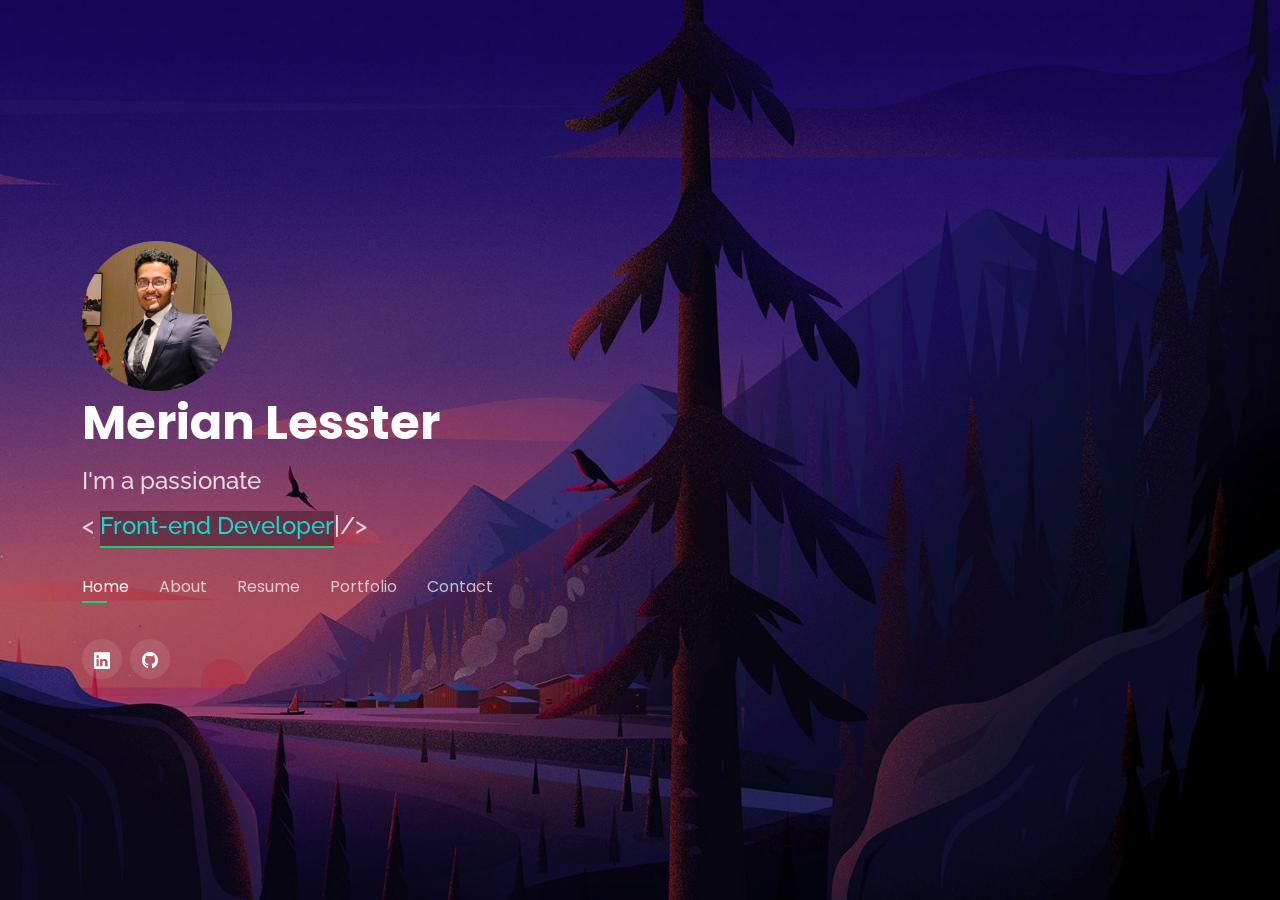
<file: index.html>
<!DOCTYPE html>
<html lang="en">
  <head>
    <meta charset="utf-8" />
    <meta content="width=device-width, initial-scale=1.0" name="viewport" />

    <title>Merian Portfolio</title>
    <meta content="" name="description" />
    <meta content="" name="keywords" />

    <!-- Favicons -->
    <link href="assets/img/circle-cropped-me.png" rel="icon" />
    <link href="assets/img/apple-touch-icon.png" rel="apple-touch-icon" />

    <!-- Google Fonts -->
    <link
      href="https://fonts.googleapis.com/css?family=Open+Sans:300,300i,400,400i,600,600i,700,700i|Raleway:300,300i,400,400i,500,500i,600,600i,700,700i|Poppins:300,300i,400,400i,500,500i,600,600i,700,700i"
      rel="stylesheet"
    />

    <!-- Vendor CSS Files -->
    <link
      href="assets/vendor/bootstrap/css/bootstrap.min.css"
      rel="stylesheet"
    />
    <link
      href="assets/vendor/bootstrap-icons/bootstrap-icons.css"
      rel="stylesheet"
    />
    <link href="assets/vendor/boxicons/css/boxicons.min.css" rel="stylesheet" />
    <link
      href="assets/vendor/glightbox/css/glightbox.min.css"
      rel="stylesheet"
    />
    <link href="assets/vendor/remixicon/remixicon.css" rel="stylesheet" />
    <link href="assets/vendor/swiper/swiper-bundle.min.css" rel="stylesheet" />
    <!-- <link rel="stylesheet" href="https://cdn.jsdelivr.net/gh/devicons/devicon@v2.10.1/devicon.min.css"> -->
    <!-- Template Main CSS File -->
    <link href="assets/css/style.css" rel="stylesheet" />

    <!-- =======================================================
  * Template Name: Personal - v4.0.1
  * Template URL: https://bootstrapmade.com/personal-free-resume-bootstrap-template/
  * Author: BootstrapMade.com
  * License: https://bootstrapmade.com/license/
  ======================================================== -->
  </head>

  <body onload="OnLoadFunction()">
    <!-- ======= Header ======= -->
    <header id="header">
      <div class="container">
        <h2>
          <img
            height="150px"
            width="150px"
            src="assets/img/circle-cropped-me2.png"
            alt=""
            class="img-fluid"
          />
        </h2>
        <h1><a href="index.html">Merian Lesster</a></h1>

        <!-- Uncomment below if you prefer to use an image logo -->
        <!-- <a href="index.html" class="mr-auto"><img src="assets/img/logo.png" alt="" class="img-fluid"></a> -->
        <h2>
          <p>I'm a passionate</p>
        </h2>
        <h2 style="margin-top: 0%">
          <p>
            <span><</span>
            <span
              id="typing-text"
              style="color: #11dbcf; background-color: rgba(0, 0, 0, 0.3)"
              class="typed"
              data-typed-items="Front-end Developer, UI Designer, Web Developer, Mobile Developer, Game Developer"
            ></span
            ><span>/></span>
          </p>
        </h2>
        <nav id="navbar" class="navbar">
          <ul>
            <li onclick="AddToURL('home');return false;">
              <a id="homelink" class="nav-link active" href="#header">Home</a>
            </li>
            <li onclick="AddToURL('about');return false;">
              <a id="aboutlink" class="nav-link" href="#about">About</a>
            </li>
            <li onclick="AddToURL('resume');return false;">
              <a id="resumelink" class="nav-link" href="#resume">Resume</a>
            </li>
            <!-- <li onclick="AddToURL('services');return false;"><a id="serviceslink" class="nav-link" href="#services" >Services</a></li> -->
            <li onclick="AddToURL('portfolio');return false;">
              <a id="portfoliolink" class="nav-link" href="#portfolio"
                >Portfolio</a
              >
            </li>
            <li onclick="AddToURL('contact');return false;">
              <a id="contactlink" class="nav-link" href="#contact">Contact</a>
            </li>
          </ul>
          <i class="bi bi-list mobile-nav-toggle"></i>
        </nav>
        <!-- .navbar -->

        <div class="social-links">
          <a
            target="_blank"
            href="https://www.linkedin.com/in/merian-lesster/"
            class="linkedin"
            ><i class="bi bi-linkedin"></i
          ></a>
          <a
            target="_blank"
            href="https://github.com/MerianLesster"
            class="github"
            ><i class="bi bi-github"></i
          ></a>
        </div>
      </div>
    </header>
    <!-- End Header -->

    <!-- ======= About Section ======= -->
    <section id="about" class="about">
      <!-- ======= About Me ======= -->
      <div class="about-me container">
        <div class="section-title">
          <h2>About</h2>
          <p>Learn more about me</p>
        </div>

        <div class="row">
          <div class="col-lg-4" data-aos="fade-right">
            <img src="assets/img/itsme3.jpg" class="img-fluid" alt="" />
          </div>
          <div class="col-lg-8 pt-4 pt-lg-0 content" data-aos="fade-left">
            <h3>Senior Frontend Developer</h3>
            <p class="font-italic" style="text-align: justify">
              Senior Frontend Developer with 7+ years of experience building user-facing web applications and scalable frontend
              systems with TypeScript, JavaScript, Vue.js, React and Angular. Strong in frontend architecture, performance
              optimisation, reusable component systems, SPA/SSR/SSG rendering, authentication security, and production
              observability. Combines a keen eye for UI/UX and Figma with pragmatic engineering, automated testing, and
              AI-assisted workflows that accelerate delivery without sacrificing quality or maintainability.
            </p>
            <div class="row" style="margin-top: 40px">
              <!--               <div class="col-lg-6">
                <ul>
                  <li><i class="bi bi-chevron-right"></i> <strong>Birthday:</strong> <span>27<sup>th</sup> June 1999</span></li>
                  <li><i class="bi bi-chevron-right"></i> <strong>Phone:</strong> <span>+94 721 936 656</span></li>
                  <li><i class="bi bi-chevron-right"></i> <strong>City:</strong> <span>Colombo, Sri Lanka</span></li>
                </ul>
              </div> -->
              <div class="col-lg-12">
                <ul>
                  <li style="align-items: flex-start;">
                    <i class="bi bi-chevron-right"></i> <strong>Degree:</strong>
                    <span> BSc (Hons) in Computer Science - First Class </span>
                  </li>
                  <li>
                    <i class="bi bi-chevron-right"></i> <strong>Email:</strong>
                    <span>merianlesster27.ml@gmail.com</span>
                  </li>
                </ul>
              </div>
            </div>
            <!-- <p>
            Officiis eligendi itaque labore et dolorum mollitia officiis optio vero. Quisquam sunt adipisci omnis et ut. Nulla accusantium dolor incidunt officia tempore. Et eius omnis.
            Cupiditate ut dicta maxime officiis quidem quia. Sed et consectetur qui quia repellendus itaque neque. Aliquid amet quidem ut quaerat cupiditate. Ab et eum qui repellendus omnis culpa magni laudantium dolores.
          </p> -->
          </div>
        </div>
      </div>
      <!-- End About Me -->

      <!-- ======= Counts ======= -->
      <div class="counts container">
        <div class="row">
          <div class="col-lg-3 col-md-6">
            <div class="count-box">
              <i class="bi bi-emoji-smile"></i>
              <span
                data-purecounter-start="0"
                data-purecounter-end="16"
                data-purecounter-duration="1"
                class="purecounter"
              ></span>
              <p>Happy Clients</p>
            </div>
          </div>

          <div class="col-lg-3 col-md-6 mt-5 mt-md-0">
            <div class="count-box">
              <i class="bi bi-briefcase"></i>
              <span
                data-purecounter-start="0"
                data-purecounter-end="7"
                data-purecounter-duration="1"
                class="purecounter"
              ></span>
              <p>Years Of Work Experience</p>
            </div>
          </div>

          <div class="col-lg-3 col-md-6 mt-5 mt-lg-0">
            <div class="count-box">
              <i class="bi bi-headset"></i>
              <span
                data-purecounter-start="0"
                data-purecounter-end="24"
                data-purecounter-duration="1"
                class="purecounter"
              ></span>
              <p>Hours Of Support</p>
            </div>
          </div>

          <div class="col-lg-3 col-md-6 mt-5 mt-lg-0">
            <div class="count-box">
              <i class="bi bi-award"></i>
              <span
                data-purecounter-start="0"
                data-purecounter-end="4"
                data-purecounter-duration="1"
                class="purecounter"
              ></span>
              <p>Awards</p>
            </div>
          </div>
        </div>
      </div>
      <!-- End Counts -->

      <!-- ======= Skills  ======= -->
      <div class="skills container">
        <div class="section-title">
          <h2>Core Skills</h2>
        </div>

        <div class="row skills-content">
          <div class="col-lg-3">
            <div class="progress">
              <span class="skill">HTML <i class="val">80%</i></span>
              <div class="progress-bar-wrap">
                <div
                  class="progress-bar"
                  role="progressbar"
                  aria-valuenow="80"
                  aria-valuemin="0"
                  aria-valuemax="100"
                ></div>
              </div>
            </div>
            <div class="progress">
              <span class="skill">React <i class="val">80%</i></span>
              <div class="progress-bar-wrap">
                <div
                  class="progress-bar"
                  role="progressbar"
                  aria-valuenow="80"
                  aria-valuemin="0"
                  aria-valuemax="100"
                ></div>
              </div>
            </div>
            <div class="progress">
              <span class="skill">JQuery <i class="val">80%</i></span>
              <div class="progress-bar-wrap">
                <div
                  class="progress-bar"
                  role="progressbar"
                  aria-valuenow="80"
                  aria-valuemin="0"
                  aria-valuemax="100"
                ></div>
              </div>
            </div>
          </div>

          <div class="col-lg-3">
            <div class="progress">
              <span class="skill">CSS <i class="val">80%</i></span>
              <div class="progress-bar-wrap">
                <div
                  class="progress-bar"
                  role="progressbar"
                  aria-valuenow="80"
                  aria-valuemin="0"
                  aria-valuemax="100"
                ></div>
              </div>
            </div>
            <div class="progress">
              <span class="skill">Vue.js <i class="val">80%</i></span>
              <div class="progress-bar-wrap">
                <div
                  class="progress-bar"
                  role="progressbar"
                  aria-valuenow="80"
                  aria-valuemin="0"
                  aria-valuemax="100"
                ></div>
              </div>
            </div>

            <div class="progress">
              <span class="skill">Node.js <i class="val">80%</i></span>
              <div class="progress-bar-wrap">
                <div
                  class="progress-bar"
                  role="progressbar"
                  aria-valuenow="80"
                  aria-valuemin="0"
                  aria-valuemax="100"
                ></div>
              </div>
            </div>
          </div>

          <div class="col-lg-3">
            <div class="progress">
              <span class="skill">JavaScript <i class="val">80%</i></span>
              <div class="progress-bar-wrap">
                <div
                  class="progress-bar"
                  role="progressbar"
                  aria-valuenow="80"
                  aria-valuemin="0"
                  aria-valuemax="100"
                ></div>
              </div>
            </div>
            <div class="progress">
              <span class="skill">Nuxt.js <i class="val">80%</i></span>
              <div class="progress-bar-wrap">
                <div
                  class="progress-bar"
                  role="progressbar"
                  aria-valuenow="80"
                  aria-valuemin="0"
                  aria-valuemax="100"
                ></div>
              </div>
            </div>
            <div class="progress">
              <span class="skill">Git <i class="val">80%</i></span>
              <div class="progress-bar-wrap">
                <div
                  class="progress-bar"
                  role="progressbar"
                  aria-valuenow="80"
                  aria-valuemin="0"
                  aria-valuemax="100"
                ></div>
              </div>
            </div>
          </div>

          <div class="col-lg-3">
            <div class="progress">
              <span class="skill">TypeScript <i class="val">80%</i></span>
              <div class="progress-bar-wrap">
                <div
                  class="progress-bar"
                  role="progressbar"
                  aria-valuenow="80"
                  aria-valuemin="0"
                  aria-valuemax="100"
                ></div>
              </div>
            </div>
            <div class="progress">
              <span class="skill"> Angular<i class="val">50%</i></span>
              <div class="progress-bar-wrap">
                <div
                  class="progress-bar"
                  role="progressbar"
                  aria-valuenow="50"
                  aria-valuemin="0"
                  aria-valuemax="100"
                ></div>
              </div>
            </div>

            <div class="progress">
              <span class="skill">Adobe XD & Figma <i class="val">90%</i></span>
              <div class="progress-bar-wrap">
                <div
                  class="progress-bar"
                  role="progressbar"
                  aria-valuenow="90"
                  aria-valuemin="0"
                  aria-valuemax="100"
                ></div>
              </div>
            </div>
          </div>
        </div>

        <div class="section-title">
          <h2 style="margin-top: 30px">Other Skills</h2>
        </div>

        <div class="row skills-content">
          <div class="col-lg-3">
            <div class="progress">
              <span class="skill">C# <i class="val">30%</i></span>
              <div class="progress-bar-wrap">
                <div
                  class="progress-bar"
                  role="progressbar"
                  aria-valuenow="30"
                  aria-valuemin="0"
                  aria-valuemax="100"
                ></div>
              </div>
            </div>
            <div class="progress">
              <span class="skill">Java <i class="val">50%</i></span>
              <div class="progress-bar-wrap">
                <div
                  class="progress-bar"
                  role="progressbar"
                  aria-valuenow="50"
                  aria-valuemin="0"
                  aria-valuemax="100"
                ></div>
              </div>
            </div>
            <div class="progress">
              <span class="skill">Python <i class="val">50%</i></span>
              <div class="progress-bar-wrap">
                <div
                  class="progress-bar"
                  role="progressbar"
                  aria-valuenow="50"
                  aria-valuemin="0"
                  aria-valuemax="100"
                ></div>
              </div>
            </div>
          </div>

          <div class="col-lg-3">
            <div class="progress">
              <span class="skill">Flutter<i class="val">60%</i></span>
              <div class="progress-bar-wrap">
                <div
                  class="progress-bar"
                  role="progressbar"
                  aria-valuenow="60"
                  aria-valuemin="0"
                  aria-valuemax="100"
                ></div>
              </div>
            </div>
            <div class="progress">
              <span class="skill">Swift <i class="val">65%</i></span>
              <div class="progress-bar-wrap">
                <div
                  class="progress-bar"
                  role="progressbar"
                  aria-valuenow="65"
                  aria-valuemin="0"
                  aria-valuemax="100"
                ></div>
              </div>
            </div>
            <div class="progress">
              <span class="skill">React Native<i class="val">80%</i></span>
              <div class="progress-bar-wrap">
                <div
                  class="progress-bar"
                  role="progressbar"
                  aria-valuenow="80"
                  aria-valuemin="0"
                  aria-valuemax="100"
                ></div>
              </div>
            </div>
          </div>

          <div class="col-lg-3">
            <div class="progress">
              <span class="skill">SQL <i class="val">80%</i></span>
              <div class="progress-bar-wrap">
                <div
                  class="progress-bar"
                  role="progressbar"
                  aria-valuenow="80"
                  aria-valuemin="0"
                  aria-valuemax="100"
                ></div>
              </div>
            </div>
            <div class="progress">
              <span class="skill">Unity <i class="val">65%</i></span>
              <div class="progress-bar-wrap">
                <div
                  class="progress-bar"
                  role="progressbar"
                  aria-valuenow="65"
                  aria-valuemin="0"
                  aria-valuemax="100"
                ></div>
              </div>
            </div>
            <div class="progress">
              <span class="skill">Unreal Engine <i class="val">65%</i></span>
              <div class="progress-bar-wrap">
                <div
                  class="progress-bar"
                  role="progressbar"
                  aria-valuenow="65"
                  aria-valuemin="0"
                  aria-valuemax="100"
                ></div>
              </div>
            </div>
          </div>

          <div class="col-lg-3">
            <div class="progress">
              <span class="skill">AWS <i class="val">30%</i></span>
              <div class="progress-bar-wrap">
                <div
                  class="progress-bar"
                  role="progressbar"
                  aria-valuenow="30"
                  aria-valuemin="0"
                  aria-valuemax="100"
                ></div>
              </div>
            </div>
            <div class="progress">
              <span class="skill">ASP.NET Core <i class="val">50%</i></span>
              <div class="progress-bar-wrap">
                <div
                  class="progress-bar"
                  role="progressbar"
                  aria-valuenow="50"
                  aria-valuemin="0"
                  aria-valuemax="100"
                ></div>
              </div>
            </div>
            <div class="progress">
              <span class="skill">MongoDB <i class="val">40%</i></span>
              <div class="progress-bar-wrap">
                <div
                  class="progress-bar"
                  role="progressbar"
                  aria-valuenow="40"
                  aria-valuemin="0"
                  aria-valuemax="100"
                ></div>
              </div>
            </div>
          </div>
        </div>
      </div>
      <!-- End Skills -->

      <!-- ======= Interests ======= -->
      <div class="interests container">
        <div class="section-title">
          <h2>Interests</h2>
        </div>

        <div class="row">
          <div class="col-lg-3 col-md-4">
            <div class="icon-box">
              <i class="ri-basketball-line" style="color: #cf5300"></i>
              <h3>Sports</h3>
            </div>
          </div>
          <div class="col-lg-3 col-md-4 mt-4 mt-md-0">
            <div class="icon-box">
              <i class="ri-disc-line" style="color: #e80368"></i>
              <h3>Music</h3>
            </div>
          </div>
          <div class="col-lg-3 col-md-4 mt-4 mt-md-0">
            <div class="icon-box">
              <i class="ri-music-2-line" style="color: #5578ff"></i>
              <h3>Singing</h3>
            </div>
          </div>
          <div class="col-lg-3 col-md-4 mt-4 mt-lg-0">
            <div class="icon-box">
              <i class="ri-book-open-line" style="color: #fff461"></i>
              <h3>Reading</h3>
            </div>
          </div>
        </div>
      </div>
      <!-- End Interests -->

      <!-- ======= Testimonials =======  Ask Manoj, Jesh, Dilantha, Nadeeka ....................-->
      <!-- <div class="testimonials container">

      <div class="section-title">
        <h2>Testimonials</h2>
      </div>

      <div class="testimonials-slider swiper-container" data-aos="fade-up" data-aos-delay="100">
        <div class="swiper-wrapper">

          <div class="swiper-slide">
            <div class="testimonial-item">
              <p>
                <i class="bx bxs-quote-alt-left quote-icon-left"></i>
                Proin iaculis purus consequat sem cure digni ssim donec porttitora entum suscipit rhoncus. Accusantium quam, ultricies eget id, aliquam eget nibh et. Maecen aliquam, risus at semper.
                <i class="bx bxs-quote-alt-right quote-icon-right"></i>
              </p>
              <img src="assets/img/testimonials/testimonials-1.jpg" class="testimonial-img" alt="">
              <h3>Saul Goodman</h3>
              <h4>Ceo &amp; Founder</h4>
            </div>
          </div>

          <div class="swiper-slide">
            <div class="testimonial-item">
              <p>
                <i class="bx bxs-quote-alt-left quote-icon-left"></i>
                Export tempor illum tamen malis malis eram quae irure esse labore quem cillum quid cillum eram malis quorum velit fore eram velit sunt aliqua noster fugiat irure amet legam anim culpa.
                <i class="bx bxs-quote-alt-right quote-icon-right"></i>
              </p>
              <img src="assets/img/testimonials/testimonials-2.jpg" class="testimonial-img" alt="">
              <h3>Sara Wilsson</h3>
              <h4>Designer</h4>
            </div>
          </div>

          <div class="swiper-slide">
            <div class="testimonial-item">
              <p>
                <i class="bx bxs-quote-alt-left quote-icon-left"></i>
                Enim nisi quem export duis labore cillum quae magna enim sint quorum nulla quem veniam duis minim tempor labore quem eram duis noster aute amet eram fore quis sint minim.
                <i class="bx bxs-quote-alt-right quote-icon-right"></i>
              </p>
              <img src="assets/img/testimonials/testimonials-3.jpg" class="testimonial-img" alt="">
              <h3>Jena Karlis</h3>
              <h4>Store Owner</h4>
            </div>
          </div>

          <div class="swiper-slide">
            <div class="testimonial-item">
              <p>
                <i class="bx bxs-quote-alt-left quote-icon-left"></i>
                Fugiat enim eram quae cillum dolore dolor amet nulla culpa multos export minim fugiat minim velit minim dolor enim duis veniam ipsum anim magna sunt elit fore quem dolore labore illum veniam.
                <i class="bx bxs-quote-alt-right quote-icon-right"></i>
              </p>
              <img src="assets/img/testimonials/testimonials-4.jpg" class="testimonial-img" alt="">
              <h3>Matt Brandon</h3>
              <h4>Freelancer</h4>
            </div>
          </div>

          <div class="swiper-slide">
            <div class="testimonial-item">
              <p>
                <i class="bx bxs-quote-alt-left quote-icon-left"></i>
                Quis quorum aliqua sint quem legam fore sunt eram irure aliqua veniam tempor noster veniam enim culpa labore duis sunt culpa nulla illum cillum fugiat legam esse veniam culpa fore nisi cillum quid.
                <i class="bx bxs-quote-alt-right quote-icon-right"></i>
              </p>
              <img src="assets/img/testimonials/testimonials-5.jpg" class="testimonial-img" alt="">
              <h3>John Larson</h3>
              <h4>Entrepreneur</h4>
            </div>
          </div>

        </div>
        <div class="swiper-pagination"></div>
      </div>
      <div class="owl-carousel testimonials-carousel">
      </div>
    </div> -->
      <!-- End Testimonials  -->
    </section>
    <!-- End About Section -->

    <!-- ======= Resume Section ======= -->
    <section id="resume" class="resume">
      <div class="container" style="height: 900px">
        <div class="section-title">
          <h2>Resume</h2>
          <p>Check My Resume</p>
        </div>

        <div class="row">
          <div id="merianResume"></div>
          <!-- <object
          data="assets/files/Merian Lesster_Resume.pdf"
          type="application/pdf"
          width="100%"
          height="100%">
          <iframe
            src="assets/files/Merian Lesster_Resume.pdf"
            width="100%"
            height="100%"
            style="border: none;">
            <p>Your browser does not support PDFs.
              <a href="https://example.com/test.pdf">Download the PDF</a>.</p>
          </iframe>
        </object> -->
          <!-- <div class="col-lg-6">
          <h3 class="resume-title">Education</h3>
          <div class="resume-item">
            <h4>Bachelor of Science in Computer Science</h4>
            <h5>Jan 2018 - Apr 2021</h5>
            <p><em>University of Westminster, UK</em></p>
          </div>
          <div class="resume-item">
            <h4>Higher National Diploma in Computing and Software Engineering (Honors)</h4>
            <h5>Jan 2016 - Nov 2017</h5>
            <p><em>Cardiff Metropolitan University, UK</em></p>
          </div>
          <div class="resume-item">
            <h4>Diploma in Information and Communication Technology (Distinction)</h4>
            <h5>Jan 2016 - Jul 2017</h5>
            <p><em>Cardiff Metropolitan University, UK</em></p>
          </div>

          <h3 class="resume-title">Technical Skills</h3>
          <div class="resume-item pb-0">
            <h4>Programming:</h4>
            <div class="row">
              <div class="col-lg-3 col-6">
                <div>
                  <span>• HTML</span>
                </div>
                <div>
                  <span>• CSS</span>
                </div>
                <div>
                  <span>• JavaScript</span>
                </div>
                <div>
                  <span>• Nuxt.js</span>
                </div>
                <div>
                  <span>• Vue.js</span>
                </div>
              </div>

              <div class="col-lg-3 col-6">
                <div>
                  <span>• JQuery</span>
                </div>
                <div>
                  <span>• React Native</span>
                </div>
                <div>
                  <span>• React</span>
                </div>
                <div>
                  <span>• Angular</span>
                </div>
                <div>
                  <span>• Flutter</span>
                </div>
                </div>

                <div class="col-lg-3 col-6">
                  <div>
                    <span>• NodeJS</span>
                  </div>
                  <div>
                    <span>• C#</span>
                  </div>
                  <div>
                    <span>• Java</span>
                  </div>
                  <div>
                    <span>• Python</span>
                  </div>
                  <div>
                    <span>• C++</span>
                  </div>
                </div>

                  <div class="col-lg-3 col-6">
                    <div>
                      <span>• SQL</span>
                    </div>
                    <div>
                      <span>• Swift</span>
                    </div>
                    <div>
                      <span>• AWS</span>
                    </div>
                    <div>
                      <span>• ASP.NET Core</span>
                    </div>
                    <div>
                      <span>• MongoDB</span>
                    </div>
              </div>
            </div>
          </div>
            <div class="resume-item pb-0" style="margin-top: 10px;">
            <h4>Software:</h4>
            <div class="row">
              <div class="col-lg-3 col-6">
                <div>
                  <span>• Adobe XD</span>
                </div>
                <div>
                  <span>• IntelliJ</span>
                </div>
                <div>
                  <span>• PyCharm</span>
                </div>
              </div>
              
              <div class="col-lg-3 col-6">
                <div>
                  <span>• Unity</span>
                </div>
                <div>
                  <span>• Unreal Engine</span>
                </div>
                <div>
                  <span>• Visual Studio</span>
                </div>
              </div>

              <div class="col-lg-3 col-6">
                <div>
                  <span>• VS Code</span>
                </div>
                <div>
                  <span>• Photoshop</span>
                </div>
                <div>
                  <span>• Premiere Pro</span>
                </div>
              </div>

              <div class="col-lg-3 col-6">
                <div>
                  <span>• Eclipse</span>
                </div>
                <div>
                  <span>• Xcode</span>
                </div>
                <div>
                  <span>• Android Studio</span>
                </div>
              </div>
            </div>
          </div>

          <h3 class="resume-title">Awards & Certifications</h3>
          <div class="resume-item">
            <h4>Artificial Intelligence Foundations: Machine Learning</h4>
            <h5>Sept 2020</h5>
            <p><em>Issued Organization: Linkedin learning</em></p>
          </div>
          <div class="resume-item">
            <h4>Introduction to Game Design</h4>
            <h5>Jun 2020</h5>
            <p><em>Issued Organization: Coursera</em></p>
          </div>
          <div class="resume-item">
            <h4>AWS Fundatmentals: Goind Cloud-Native</h4>
            <h5>May 2020</h5>
            <p><em>Issued Organization: Coursera</em></p>
          </div>
          <div class="resume-item">
            <h4>Crash Course on Python</h4>
            <h5>May 2020</h5>
            <p><em>Issued Organization: Coursera</em></p>
          </div>
          <div class="resume-item">
            <h4>Greeners (Entry for Yarl Geek Challenge Season 7)</h4>
            <h5>Nov 2018</h5>
            <p><em>Awarded 2nd Runner-Up</em></p>
          </div>
        </div>

        <div class="col-lg-6">
          <h3 class="resume-title">Work Experience</h3>
          <div class="resume-item">
            <h4>Software Developer Consultant - Contract</h4>
            <h5>July 2019 – Sept 2020</h5>
            <p>
            <ul>
              <li>Trained and supervised 5 new team members and assisted them in becoming familiar with the programming languages utilized within the company.</li>
              <li>Troubleshot emergent bugs in the production environment such as authorization errors, google map integration issues, and pagination issues.</li>
              <li>Proposed an innovative design solution for an onboarding process on a time sensitive project that resulted in high client satisfaction.</li>
            </ul>
            </p>
          </div>
          <div class="resume-item">
            <h4>Software Engineering Intern</h4>
            <h5>July 2019 – July 2020</h5>
            <p>
            <ul>
              <li>Researched and familiarized programming languages and material design frameworks - Nuxt.js, C#, ASP .NET core, AWS, Vuetify, and BootstrapVue - utilized by the company in developing full-stack website, and passed an assessment testing knowledge in these programming languages.</li>
              <li>Collaborated with team members on 4 projects that required assessing and delivering the needs of the clients.</li>
              <li>Attended regular meetings with clients and company executives to obtain feedback and ensure the quality of the product.</li>
            </ul>
            </p>
          </div>


          <h3 class="resume-title">Related Projects</h3>
          <div class="resume-item">
            <h4>Perpertuity Rivalry – 3D Game Project</h4>
            <h5>September 2019</h5>
            <p>
            <ul>
              <li>Researched and developed a third-person shooter game as a requirement for the Game Engine Architecture course.</li>
              <p><em>Key Technologies: Unreal Engine 4 and Mixamo</em></p>
            </ul>
            </p>
          </div>
          <div class="resume-item">
            <h4>Price Finder Application</h4>
            <h5>September 2019</h5>
            <p>
            <ul>
              <li>Programmed an android application, in a group of 5, which predicts the second-hand market value of a used mobile phone, to fulfill the course requirement for Software Development Group Project.</li>
              <p><em>Key Technologies: React Native, Python, Firebase, Azure, AWS, Machine learning, Image Processing, NLP</em></p>
            </ul>
            </p>
          </div>
          <div class="resume-item">
            <h4>Greeners</h4>
            <h5>Nov 2018</h5>
            <p>
            <ul>
              <li>Created a prototype android application, in a group of 5, that provided a platform to obtain the resources and services necessary for a self-sufficient urban gardener, by surveying agricultural experts and social networks. This prototype was awarded 2nd runners-up in Yarl Geek Challenge Season 7, a Hackathon conducted by the Yarl IT Hub.</li>
              <p><em>Key Technologies: Android Studio</em></p>
            </ul>
            </p>
          </div>
          <div class="resume-item">
            <h4>Smart Bin</h4>
            <h5>June 2018</h5>
            <p>
            <ul>
              <li>Collaborated with 4 group members to program the software for an IoT device that identifies the type of garbage and sorts them for recycling purposes. This project was entered to the Cutting Edge Innovative Projects Exhibition 2018 held at BMICH in Colombo, Sri Lanka, and was selected to the final round.</li>
              <p><em>Key Technologies: Python, Arduino, Image Processing, Android Studio</em></p>
            </ul>
            </p>
          </div>
        </div> -->
        </div>
      </div>
    </section>
    <!-- End Resume Section -->

    <!-- ======= Services Section ======= -->
    <!-- <section id="services" class="services">
    <div class="container">

      <div class="section-title">
        <h2>Services</h2>
        <p>My Services</p>
      </div>

      <div class="row">
        <div class="col-lg-4 col-md-6 d-flex align-items-stretch">
          <div class="icon-box">
            <div class="icon"><i class="bx bxl-dribbble"></i></div>
            <h4><a href="">Lorem Ipsum</a></h4>
            <p>Voluptatum deleniti atque corrupti quos dolores et quas molestias excepturi</p>
          </div>
        </div>

        <div class="col-lg-4 col-md-6 d-flex align-items-stretch mt-4 mt-md-0">
          <div class="icon-box">
            <div class="icon"><i class="bx bx-file"></i></div>
            <h4><a href="">Sed ut perspiciatis</a></h4>
            <p>Duis aute irure dolor in reprehenderit in voluptate velit esse cillum dolore</p>
          </div>
        </div>

        <div class="col-lg-4 col-md-6 d-flex align-items-stretch mt-4 mt-lg-0">
          <div class="icon-box">
            <div class="icon"><i class="bx bx-tachometer"></i></div>
            <h4><a href="">Magni Dolores</a></h4>
            <p>Excepteur sint occaecat cupidatat non proident, sunt in culpa qui officia</p>
          </div>
        </div>

        <div class="col-lg-4 col-md-6 d-flex align-items-stretch mt-4">
          <div class="icon-box">
            <div class="icon"><i class="bx bx-world"></i></div>
            <h4><a href="">Nemo Enim</a></h4>
            <p>At vero eos et accusamus et iusto odio dignissimos ducimus qui blanditiis</p>
          </div>
        </div>

        <div class="col-lg-4 col-md-6 d-flex align-items-stretch mt-4">
          <div class="icon-box">
            <div class="icon"><i class="bx bx-slideshow"></i></div>
            <h4><a href="">Dele cardo</a></h4>
            <p>Quis consequatur saepe eligendi voluptatem consequatur dolor consequuntur</p>
          </div>
        </div>

        <div class="col-lg-4 col-md-6 d-flex align-items-stretch mt-4">
          <div class="icon-box">
            <div class="icon"><i class="bx bx-arch"></i></div>
            <h4><a href="">Divera don</a></h4>
            <p>Modi nostrum vel laborum. Porro fugit error sit minus sapiente sit aspernatur</p>
          </div>
        </div>

      </div>

    </div>
  </section> -->
    <!-- End Services Section -->

    <!-- ======= Portfolio Section ======= -->
    <section id="portfolio" class="portfolio">
      <div class="container">
        <div class="section-title">
          <h2>Portfolio</h2>
          <p>My Works</p>
        </div>

        <div class="row">
          <div class="col-lg-12 d-flex justify-content-center">
            <ul id="portfolio-flters">
              <li data-filter="*" class="filter-active">All</li>
              <li data-filter=".filter-website">Website</li>
              <li data-filter=".filter-design">UI/UX</li>
              <li data-filter=".filter-mobileapp">Mobile App</li>
              <li data-filter=".filter-desktopapp">Desktop App</li>
              <li data-filter=".filter-game">Game</li>
            </ul>
          </div>
        </div>

        <div class="row portfolio-container">
          <div class="col-lg-4 col-md-6 portfolio-item filter-desktopapp">
            <div
              class="portfolio-wrap"
              style="cursor: pointer"
              onclick="document.getElementById('finance').click()"
            >
              <img
                src="assets/img/Merian/PersonalFinancePrediction.PNG"
                class="img-fluid"
                alt="Personal-Finance-Prediction-img"
              />
              <div class="portfolio-info">
                <h4>Personal financial management and prediction tool</h4>
                <p>Desktop App</p>
                <div class="portfolio-links">
                  <a
                    id="finance"
                    href="finance-prediction.html"
                    data-gallery="portfolioDetailsGallery"
                    data-glightbox="type: external"
                    class="portfolio-details-lightbox"
                    title="View More Details"
                    ><i class="bx bx-show"></i
                  ></a>
                </div>
              </div>
            </div>
          </div>

          <div class="col-lg-4 col-md-6 portfolio-item filter-design">
            <div
              class="portfolio-wrap"
              style="cursor: pointer"
              onclick="document.getElementById('xplorayl-design').click()"
            >
              <img
                src="assets/img/Merian/explo_wall.PNG"
                class="img-fluid"
                alt="xplorayl-design-img"
              />
              <div class="portfolio-info">
                <h4>Xplorayl Design</h4>
                <p>UI/UX</p>
                <div class="portfolio-links">
                  <a
                    id="xplorayl-design"
                    href="xplorayl-design.html"
                    data-gallery="portfolioDetailsGallery"
                    data-glightbox="type: external"
                    class="portfolio-details-lightbox"
                    title="View More Details"
                    ><i class="bx bx-show"></i
                  ></a>
                </div>
              </div>
            </div>
          </div>

          <div class="col-lg-4 col-md-6 portfolio-item filter-design">
            <div
              class="portfolio-wrap"
              style="cursor: pointer"
              onclick="document.getElementById('blender-design').click()"
            >
              <img
                src="assets/img/Merian/blender-wall.png"
                class="img-fluid"
                alt="xplorayl-design-img"
              />
              <div class="portfolio-info">
                <h4>Blender Design</h4>
                <p>UI/UX</p>
                <div class="portfolio-links">
                  <a
                    id="blender-design"
                    href="blender-design.html"
                    data-gallery="portfolioDetailsGallery"
                    data-glightbox="type: external"
                    class="portfolio-details-lightbox"
                    title="View More Details"
                    ><i class="bx bx-show"></i
                  ></a>
                </div>
              </div>
            </div>
          </div>

          <div class="col-lg-4 col-md-6 portfolio-item filter-mobileapp">
            <div
              class="portfolio-wrap"
              style="cursor: pointer"
              onclick="document.getElementById('price-finder').click()"
            >
              <img
                src="assets/img/Merian/priceFinderCover.PNG"
                class="img-fluid"
                alt="price-finder-img"
              />
              <div class="portfolio-info">
                <h4>Price Finder</h4>
                <p>Mobile App</p>
                <div class="portfolio-links">
                  <a
                    id="price-finder"
                    href="price-finder.html"
                    data-gallery="portfolioDetailsGallery"
                    data-glightbox="type: external"
                    class="portfolio-details-lightbox"
                    title="View More Details"
                    ><i class="bx bx-show"></i
                  ></a>
                </div>
              </div>
            </div>
          </div>

          <div class="col-lg-4 col-md-6 portfolio-item filter-website">
            <div
              class="portfolio-wrap"
              style="cursor: pointer"
              onclick="document.getElementById('xplorayl-web').click()"
            >
              <img
                src="assets/img/Merian/xplorayl_web.PNG"
                class="img-fluid"
                alt="xplorayl-website-img"
              />
              <div class="portfolio-info">
                <h4>Xplorayl Website</h4>
                <p>Website</p>
                <div class="portfolio-links">
                  <a
                    id="xplorayl-web"
                    href="xplorayl-web.html"
                    data-gallery="portfolioDetailsGallery"
                    data-glightbox="type: external"
                    class="portfolio-details-lightbox"
                    title="View More Details"
                    ><i class="bx bx-show"></i
                  ></a>
                </div>
              </div>
            </div>
          </div>

          <div class="col-lg-4 col-md-6 portfolio-item filter-website">
            <div
              class="portfolio-wrap"
              style="cursor: pointer"
              onclick="document.getElementById('research-tool-web').click()"
            >
              <img
                src="assets/img/research/main.png"
                class="img-fluid"
                alt="research-tool-website-img"
              />
              <div class="portfolio-info">
                <h4>Project Management Tool</h4>
                <p>Website</p>
                <div class="portfolio-links">
                  <a
                    id="research-tool-web"
                    href="research-tool-web.html"
                    data-gallery="portfolioDetailsGallery"
                    data-glightbox="type: external"
                    class="portfolio-details-lightbox"
                    title="View More Details"
                    ><i class="bx bx-show"></i
                  ></a>
                </div>
              </div>
            </div>
          </div>

          <div class="col-lg-4 col-md-6 portfolio-item filter-desktopapp">
            <div
              class="portfolio-wrap"
              style="cursor: pointer"
              onclick="document.getElementById('fishing-jeff').click()"
            >
              <img
                src="assets/img/Merian/jeffs.PNG"
                class="img-fluid"
                alt="fishing-jeff-img"
              />
              <div class="portfolio-info">
                <h4>Fishing supply store</h4>
                <p>Desktop App</p>
                <div class="portfolio-links">
                  <a
                    id="fishing-jeff"
                    href="fishing-jeff.html"
                    data-gallery="portfolioDetailsGallery"
                    data-glightbox="type: external"
                    class="portfolio-details-lightbox"
                    title="View More Details"
                    ><i class="bx bx-show"></i
                  ></a>
                </div>
              </div>
            </div>
          </div>

          <div class="col-lg-4 col-md-6 portfolio-item filter-mobileapp">
            <div
              class="portfolio-wrap"
              style="cursor: pointer"
              onclick="document.getElementById('color-mixer').click()"
            >
              <img
                src="assets/img/Merian/colorPicker.PNG"
                class="img-fluid"
                alt="color-mixer-img"
              />
              <div class="portfolio-info">
                <h4>RGB color mixer</h4>
                <p>Mobile App</p>
                <div class="portfolio-links">
                  <a
                    id="color-mixer"
                    href="color-mixer.html"
                    data-gallery="portfolioDetailsGallery"
                    data-glightbox="type: external"
                    class="portfolio-details-lightbox"
                    title="View More Details"
                    ><i class="bx bx-show"></i
                  ></a>
                </div>
              </div>
            </div>
          </div>

          <div class="col-lg-4 col-md-6 portfolio-item filter-mobileapp">
            <div
              class="portfolio-wrap"
              style="cursor: pointer"
              onclick="document.getElementById('utility-convertor').click()"
            >
              <img
                src="assets/img/Merian/UtilityConverter.PNG"
                class="img-fluid"
                alt="color-mixer-img"
              />
              <div class="portfolio-info">
                <h4>Utility Convertor App</h4>
                <p>Mobile App</p>
                <div class="portfolio-links">
                  <a
                    id="utility-convertor"
                    href="utility-convertor.html"
                    data-gallery="portfolioDetailsGallery"
                    data-glightbox="type: external"
                    class="portfolio-details-lightbox"
                    title="View More Details"
                    ><i class="bx bx-show"></i
                  ></a>
                </div>
              </div>
            </div>
          </div>

          <div class="col-lg-4 col-md-6 portfolio-item filter-mobileapp">
            <div
              class="portfolio-wrap"
              style="cursor: pointer"
              onclick="document.getElementById('spending-management').click()"
            >
              <img
                src="assets/img/Merian/SpendingManagement.PNG"
                class="img-fluid"
                alt="color-mixer-img"
              />
              <div class="portfolio-info">
                <h4>Spending Management App</h4>
                <p>Mobile App</p>
                <div class="portfolio-links">
                  <a
                    id="spending-management"
                    href="spending-management.html"
                    data-gallery="portfolioDetailsGallery"
                    data-glightbox="type: external"
                    class="portfolio-details-lightbox"
                    title="View More Details"
                    ><i class="bx bx-show"></i
                  ></a>
                </div>
              </div>
            </div>
          </div>

          <div class="col-lg-4 col-md-6 portfolio-item filter-game">
            <div
              class="portfolio-wrap"
              style="cursor: pointer"
              onclick="document.getElementById('game-trailer').click()"
            >
              <iframe
                height="245"
                width="100%"
                src="https://www.youtube.com/embed/86yyHlS8N3k"
                frameborder="0"
                allow="accelerometer; autoplay; clipboard-write; encrypted-media; gyroscope; picture-in-picture"
                allowfullscreen
              ></iframe>
              <div class="portfolio-info">
                <h4>Perpetuity Rivalry Game Trailer</h4>
                <p>Game</p>
                <div class="portfolio-links">
                  <a
                    id="game-trailer"
                    href="game-trailer.html"
                    data-gallery="portfolioDetailsGallery"
                    data-glightbox="type: external"
                    class="portfolio-details-lightbox"
                    title="View More Details"
                    ><i class="bx bx-show"></i
                  ></a>
                </div>
              </div>
            </div>
          </div>

          <div class="col-lg-4 col-md-6 portfolio-item filter-mobileapp">
            <div
              class="portfolio-wrap"
              style="cursor: pointer"
              onclick="document.getElementById('public-library').click()"
            >
              <img
                src="assets/img/Merian/public_library.PNG"
                class="img-fluid"
                alt="public-library-img"
              />
              <div class="portfolio-info">
                <h4>Public Library</h4>
                <p>Mobile App</p>
                <div class="portfolio-links">
                  <a
                    id="public-library"
                    href="public-library.html"
                    data-gallery="portfolioDetailsGallery"
                    data-glightbox="type: external"
                    class="portfolio-details-lightbox"
                    title="View More Details"
                    ><i class="bx bx-show"></i
                  ></a>
                </div>
              </div>
            </div>
          </div>

          <div class="col-lg-4 col-md-6 portfolio-item filter-game">
            <div
              class="portfolio-wrap"
              style="cursor: pointer"
              onclick="document.getElementById('game-play').click()"
            >
              <iframe
                height="245"
                width="100%"
                src="https://www.youtube.com/embed/xpI8gmR5Pj8"
                frameborder="0"
                allow="accelerometer; autoplay; clipboard-write; encrypted-media; gyroscope; picture-in-picture"
                allowfullscreen
              ></iframe>
              <div class="portfolio-info">
                <h4>Perpetuity Rivalry Level 1 Gameplay</h4>
                <p>Game</p>
                <div class="portfolio-links">
                  <a
                    id="game-play"
                    href="game-play.html"
                    data-gallery="portfolioDetailsGallery"
                    data-glightbox="type: external"
                    class="portfolio-details-lightbox"
                    title="View More Details"
                    ><i class="bx bx-show"></i
                  ></a>
                </div>
              </div>
            </div>
          </div>

          <div class="col-lg-4 col-md-6 portfolio-item filter-game">
            <div
              class="portfolio-wrap"
              style="cursor: pointer"
              onclick="document.getElementById('game-play-unity').click()"
            >
              <iframe
                height="245"
                width="100%"
                src="https://www.youtube.com/embed/-A6XAv5lSHg"
                frameborder="0"
                allow="accelerometer; autoplay; clipboard-write; encrypted-media; gyroscope; picture-in-picture"
                allowfullscreen
              ></iframe>
              <!-- <iframe height="245" width="100%" src="https://www.youtube.com/embed/xpI8gmR5Pj8" frameborder="0" allow="accelerometer; autoplay; clipboard-write; encrypted-media; gyroscope; picture-in-picture" allowfullscreen></iframe>							 -->
              <div class="portfolio-info">
                <h4>Mama Moods Serious Game</h4>
                <p>Game</p>
                <div class="portfolio-links">
                  <a
                    id="game-play-unity"
                    href="game-play-unity.html"
                    data-gallery="portfolioDetailsGallery"
                    data-glightbox="type: external"
                    class="portfolio-details-lightbox"
                    title="View More Details"
                    ><i class="bx bx-show"></i
                  ></a>
                </div>
              </div>
            </div>
          </div>
        </div>
      </div>
    </section>
    <!-- End Portfolio Section -->

    <!-- ======= Contact Section ======= -->
    <section id="contact" class="contact">
      <div class="container">
        <div class="section-title">
          <h2>Contact</h2>
          <p>Contact Me</p>
        </div>

        <div class="row mt-2" style="justify-content: center">
          <div class="col-md-6 d-flex align-items-stretch">
            <div class="info-box">
              <i class="bx bx-map"></i>
              <h3>My Address</h3>
              <p>🇳🇱 Based in Amsterdam</p>
            </div>
          </div>

          <div class="col-md-6 mt-4 mt-md-0 d-flex align-items-stretch">
            <div class="info-box">
              <i class="bx bx-share-alt"></i>
              <h3>Social Profiles</h3>
              <div class="social-links">
                <a
                  target="_blank"
                  href="https://www.linkedin.com/in/merian-lesster/"
                  class="linkedin"
                  ><i class="bi bi-linkedin"></i
                ></a>
                <a
                  target="_blank"
                  href="https://github.com/MerianLesster"
                  class="github"
                  ><i class="bi bi-github"></i
                ></a>
              </div>
            </div>
          </div>

          <div class="col-md-6 mt-4 d-flex align-items-stretch">
            <div class="info-box">
              <i class="bx bx-envelope"></i>
              <h3>Email Me</h3>
              <p>merianlesster27.ml@gmail.com</p>
            </div>
          </div>
        </div>

        <!--       <form action="forms/contactMe.php" method="post" role="form" class="php-email-form mt-4">
        <div class="row">
          <div class="col-md-6 form-group">
            <input type="text" name="name" class="form-control" id="name" placeholder="Your Name" required>
          </div>
          <div class="col-md-6 form-group mt-3 mt-md-0">
            <input type="email" class="form-control" name="email" id="email" placeholder="Your Email" required>
          </div>
        </div>
        <div class="form-group mt-3">
          <input type="text" class="form-control" name="subject" id="subject" placeholder="Subject" required>
        </div>
        <div class="form-group mt-3">
          <textarea class="form-control" name="message" rows="5" placeholder="Message" required></textarea>
        </div>
        <div class="my-3">
          <div class="loading">Loading</div>
          <div class="error-message"></div>
          <div class="sent-message">Your message has been sent. Thank you!</div>
        </div>
        <div class="text-center"><button type="submit">Send Message</button></div>
      </form> -->

        <form role="form" class="php-email-form mt-4">
          <div class="text-center">
            <a href="mailto:merianlesster27.ml@gmail.com">Send Me an Email</a>
          </div>
        </form>
      </div>
    </section>
    <!-- End Contact Section -->

    <div class="credits">
      <!-- All the links in the footer should remain intact. -->
      <!-- You can delete the links only if you purchased the pro version. -->
      <!-- Licensing information: https://bootstrapmade.com/license/ -->
      <!-- Purchase the pro version with working PHP/AJAX contact form: https://bootstrapmade.com/personal-free-resume-bootstrap-template/ -->
      <!-- Designed by <a href="https://bootstrapmade.com/">BootstrapMade</a> -->
    </div>

    <!-- Vendor JS Files -->
    <script src="assets/vendor/bootstrap/js/bootstrap.bundle.min.js"></script>
    <script src="assets/vendor/glightbox/js/glightbox.min.js"></script>
    <script src="assets/vendor/isotope-layout/isotope.pkgd.min.js"></script>
    <script src="assets/vendor/php-email-form/validate.js"></script>
    <script src="assets/vendor/purecounter/purecounter.js"></script>
    <script src="assets/vendor/swiper/swiper-bundle.min.js"></script>
    <script src="assets/vendor/typed.js/typed.min.js"></script>
    <script src="assets/vendor/waypoints/noframework.waypoints.js"></script>
    <script src="assets/js/pdfobject.js"></script>
    <script>
      PDFObject.embed(
        "assets/files/Merian_Lesster_Resume.pdf",
        "#merianResume"
      );
    </script>

    <!-- Template Main JS File -->
    <script src="assets/js/main.js"></script>
  </body>
</html>
</file>
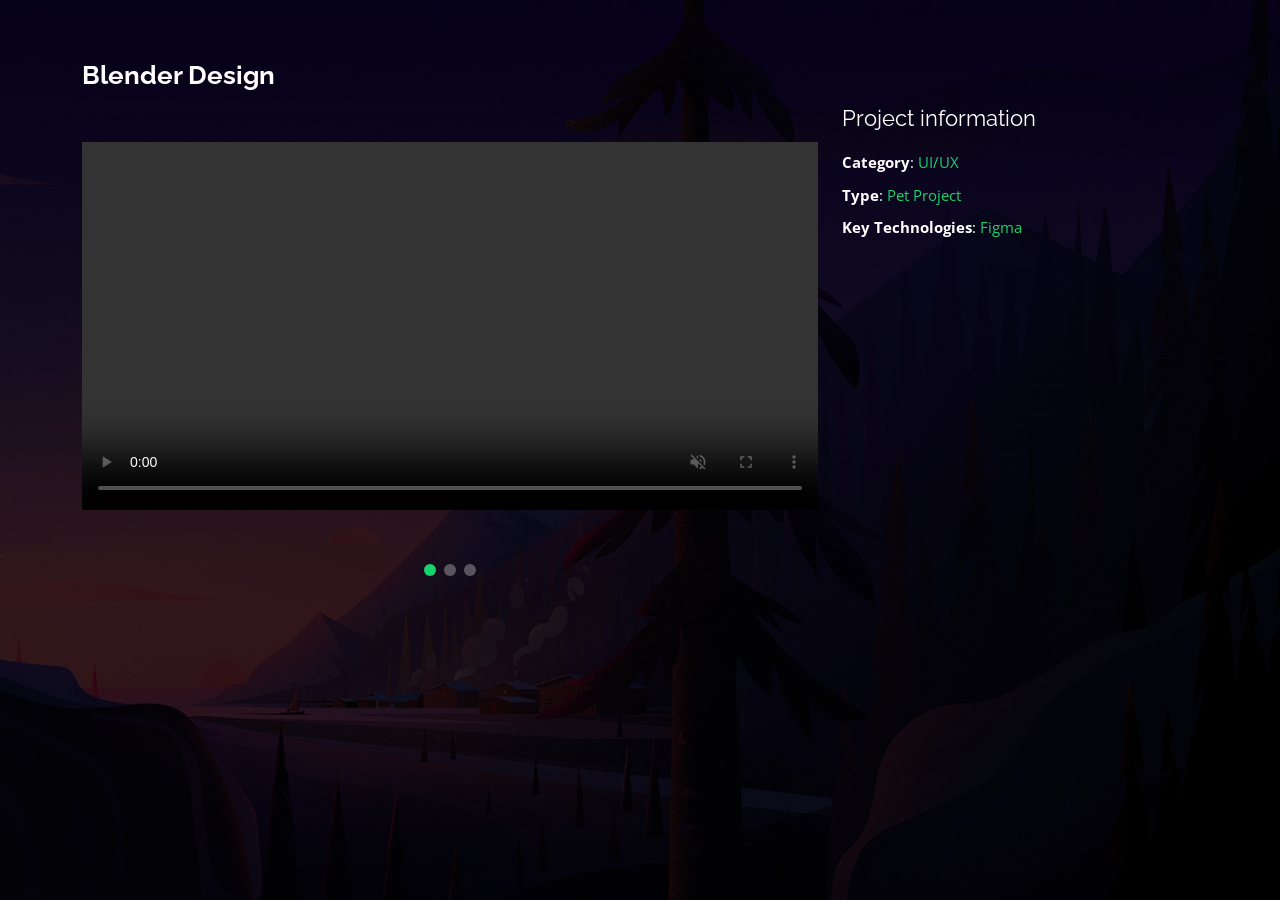
<file: blender-design.html>
<!DOCTYPE html>
<html lang="en">
  <head>
    <meta charset="utf-8" />
    <meta content="width=device-width, initial-scale=1.0" name="viewport" />

    <title>Blender Design</title>
    <meta content="" name="description" />
    <meta content="" name="keywords" />

    <!-- Favicons -->
    <link href="assets/img/favicon.png" rel="icon" />
    <link href="assets/img/apple-touch-icon.png" rel="apple-touch-icon" />

    <!-- Google Fonts -->
    <link
      href="https://fonts.googleapis.com/css?family=Open+Sans:300,300i,400,400i,600,600i,700,700i|Raleway:300,300i,400,400i,500,500i,600,600i,700,700i|Poppins:300,300i,400,400i,500,500i,600,600i,700,700i"
      rel="stylesheet"
    />

    <!-- Vendor CSS Files -->
    <link
      href="assets/vendor/bootstrap/css/bootstrap.min.css"
      rel="stylesheet"
    />
    <link
      href="assets/vendor/bootstrap-icons/bootstrap-icons.css"
      rel="stylesheet"
    />
    <link href="assets/vendor/boxicons/css/boxicons.min.css" rel="stylesheet" />
    <link
      href="assets/vendor/glightbox/css/glightbox.min.css"
      rel="stylesheet"
    />
    <link href="assets/vendor/remixicon/remixicon.css" rel="stylesheet" />
    <link href="assets/vendor/swiper/swiper-bundle.min.css" rel="stylesheet" />

    <!-- Template Main CSS File -->
    <link href="assets/css/style.css" rel="stylesheet" />

    <!-- =======================================================
  * Template Name: Personal - v4.0.1
  * Template URL: https://bootstrapmade.com/personal-free-resume-bootstrap-template/
  * Author: BootstrapMade.com
  * License: https://bootstrapmade.com/license/
  ======================================================== -->
  </head>

  <body>
    <main id="main">
      <!-- ======= Portfolio Details ======= -->
      <div id="portfolio-details" class="portfolio-details">
        <div class="container">
          <div class="row">
            <div class="col-lg-8">
              <h2 class="portfolio-title">Blender Design</h2>

              <div class="portfolio-details-slider swiper-container">
                <div class="swiper-wrapper align-items-center">
                  <div class="swiper-slide">
                    <video
                      controls
                      autoplay
                      muted
                      loop
                      style="height: fit-content; width: 100%"
                    >
                      <source
                        src="assets/img/Merian/Blender figma design demo.mov"
                        type="video/mp4"
                      />
                      Your browser does not support the video tag.
                    </video>
                  </div>
                  <div class="swiper-slide">
                    <img
                      height="100%"
                      width="100%"
                      src="assets/img/Merian/blender-wall.png"
                      alt="blender-img1"
                    />
                  </div>

                  <div class="swiper-slide">
                    <img
                      height="100%"
                      width="100%"
                      src="assets/img/Merian/blender-wall2.png"
                      alt="blender-img2"
                    />
                  </div>
                </div>
                <div class="swiper-pagination"></div>
              </div>
            </div>

            <div class="col-lg-4 portfolio-info">
              <h3>Project information</h3>
              <ul>
                <li>
                  <strong>Category</strong>:
                  <span style="color: #18d26e">UI/UX</span>
                </li>
                <li>
                  <strong>Type</strong>:
                  <span style="color: #18d26e">Pet Project</span>
                </li>
                <li>
                  <strong>Key Technologies</strong>:
                  <span style="color: #18d26e">Figma</span>
                </li>
                <!-- <li><strong>Project URL</strong>: <a href="#">www.example.com</a></li> -->
              </ul>

              <!-- <p>
              Autem ipsum nam porro corporis rerum. Quis eos dolorem eos itaque inventore commodi labore quia quia. Exercitationem repudiandae officiis neque suscipit non officia eaque itaque enim. Voluptatem officia accusantium nesciunt est omnis tempora consectetur dignissimos. Sequi nulla at esse enim cum deserunt eius.
            </p> -->
            </div>
          </div>
        </div>
      </div>
      <!-- End Portfolio Details -->
    </main>
    <!-- End #main -->

    <div class="credits">
      <!-- All the links in the footer should remain intact. -->
      <!-- You can delete the links only if you purchased the pro version. -->
      <!-- Licensing information: https://bootstrapmade.com/license/ -->
      <!-- Purchase the pro version with working PHP/AJAX contact form: https://bootstrapmade.com/personal-free-resume-bootstrap-template/ -->
      <!-- Designed by <a href="https://bootstrapmade.com/">BootstrapMade</a> -->
    </div>

    <!-- Vendor JS Files -->
    <script src="assets/vendor/bootstrap/js/bootstrap.bundle.min.js"></script>
    <script src="assets/vendor/glightbox/js/glightbox.min.js"></script>
    <script src="assets/vendor/isotope-layout/isotope.pkgd.min.js"></script>
    <script src="assets/vendor/php-email-form/validate.js"></script>
    <script src="assets/vendor/purecounter/purecounter.js"></script>
    <script src="assets/vendor/swiper/swiper-bundle.min.js"></script>
    <script src="assets/vendor/waypoints/noframework.waypoints.js"></script>

    <!-- Template Main JS File -->
    <script src="assets/js/main.js"></script>
  </body>
</html>
</file>
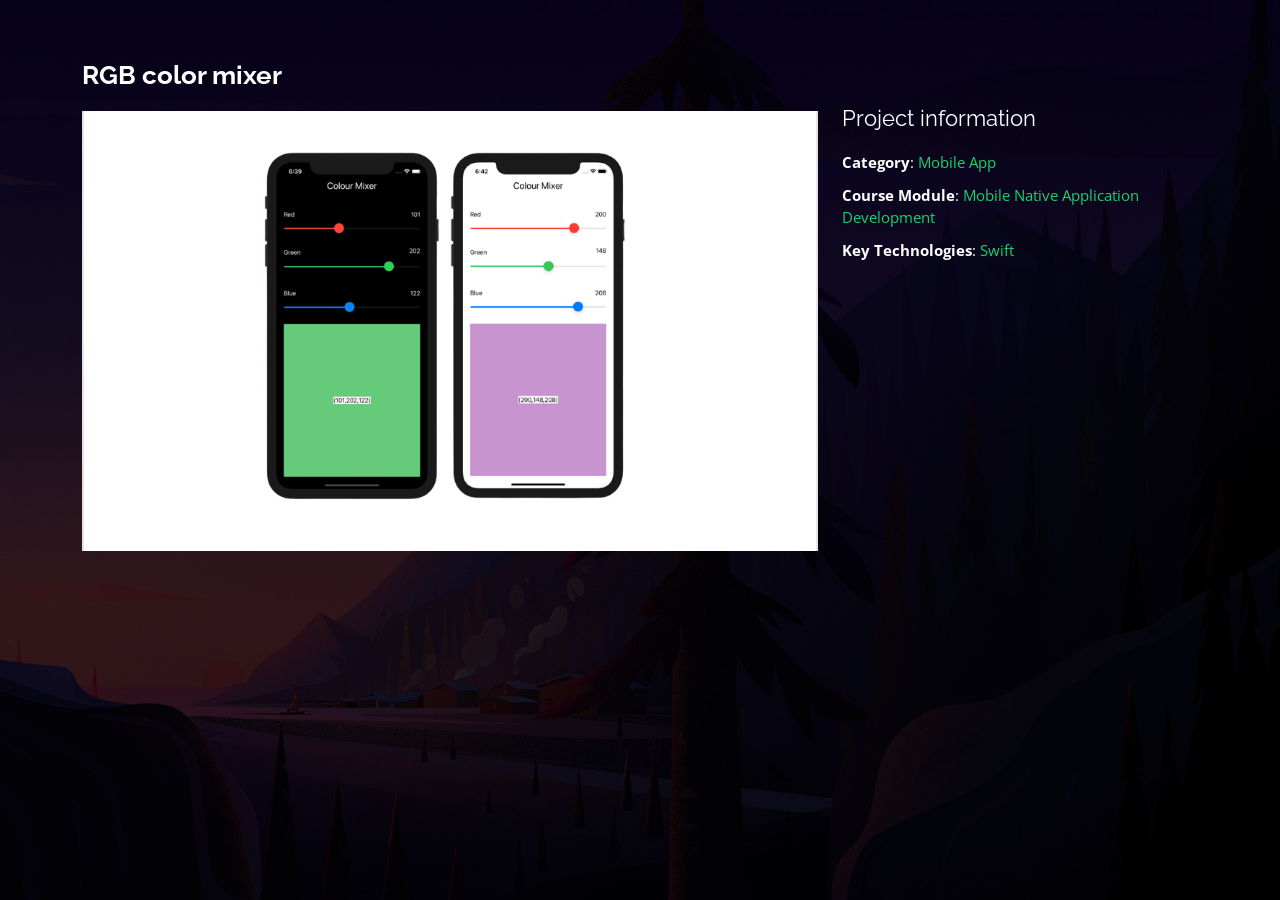
<file: color-mixer.html>
<!DOCTYPE html>
<html lang="en">

<head>
  <meta charset="utf-8">
  <meta content="width=device-width, initial-scale=1.0" name="viewport">

  <title>RGB color mixer</title>
  <meta content="" name="description">
  <meta content="" name="keywords">

  <!-- Favicons -->
  <link href="assets/img/favicon.png" rel="icon">
  <link href="assets/img/apple-touch-icon.png" rel="apple-touch-icon">

  <!-- Google Fonts -->
  <link href="https://fonts.googleapis.com/css?family=Open+Sans:300,300i,400,400i,600,600i,700,700i|Raleway:300,300i,400,400i,500,500i,600,600i,700,700i|Poppins:300,300i,400,400i,500,500i,600,600i,700,700i" rel="stylesheet">

  <!-- Vendor CSS Files -->
  <link href="assets/vendor/bootstrap/css/bootstrap.min.css" rel="stylesheet">
  <link href="assets/vendor/bootstrap-icons/bootstrap-icons.css" rel="stylesheet">
  <link href="assets/vendor/boxicons/css/boxicons.min.css" rel="stylesheet">
  <link href="assets/vendor/glightbox/css/glightbox.min.css" rel="stylesheet">
  <link href="assets/vendor/remixicon/remixicon.css" rel="stylesheet">
  <link href="assets/vendor/swiper/swiper-bundle.min.css" rel="stylesheet">

  <!-- Template Main CSS File -->
  <link href="assets/css/style.css" rel="stylesheet">

  <!-- =======================================================
  * Template Name: Personal - v4.0.1
  * Template URL: https://bootstrapmade.com/personal-free-resume-bootstrap-template/
  * Author: BootstrapMade.com
  * License: https://bootstrapmade.com/license/
  ======================================================== -->
</head>

<body>

  <main id="main">

    <!-- ======= Portfolio Details ======= -->
    <div id="portfolio-details" class="portfolio-details">
      <div class="container">

        <div class="row">

          <div class="col-lg-8">
            <h2 class="portfolio-title">RGB color mixer</h2>

            <div class="portfolio-details-slider swiper-container">
              <div class="swiper-wrapper align-items-center">

                <div>
                  <img height="100%" width="100%" src="assets/img/Merian/colorPicker.PNG" alt="RGB-color-mixer-img">
                </div>

              </div>
              <div class="swiper-pagination"></div>
            </div>

          </div>

          <div class="col-lg-4 portfolio-info">
            <h3>Project information</h3>
            <ul>
              <li><strong>Category</strong>: <span style="color: #18d26e;">Mobile App</span></li>
              <li><strong>Course Module</strong>: <span style="color: #18d26e;">Mobile Native Application Development</span></li>
              <li><strong>Key Technologies</strong>: <span style="color: #18d26e;">Swift</span></li>
              <!-- <li><strong>Project URL</strong>: <a href="#">www.example.com</a></li> -->
            </ul>

            <!-- <p>
              Autem ipsum nam porro corporis rerum. Quis eos dolorem eos itaque inventore commodi labore quia quia. Exercitationem repudiandae officiis neque suscipit non officia eaque itaque enim. Voluptatem officia accusantium nesciunt est omnis tempora consectetur dignissimos. Sequi nulla at esse enim cum deserunt eius.
            </p> -->
          </div>

        </div>

      </div>
    </div><!-- End Portfolio Details -->

  </main><!-- End #main -->

  <div class="credits">
    <!-- All the links in the footer should remain intact. -->
    <!-- You can delete the links only if you purchased the pro version. -->
    <!-- Licensing information: https://bootstrapmade.com/license/ -->
    <!-- Purchase the pro version with working PHP/AJAX contact form: https://bootstrapmade.com/personal-free-resume-bootstrap-template/ -->
    <!-- Designed by <a href="https://bootstrapmade.com/">BootstrapMade</a> -->
  </div>

  <!-- Vendor JS Files -->
  <script src="assets/vendor/bootstrap/js/bootstrap.bundle.min.js"></script>
  <script src="assets/vendor/glightbox/js/glightbox.min.js"></script>
  <script src="assets/vendor/isotope-layout/isotope.pkgd.min.js"></script>
  <script src="assets/vendor/php-email-form/validate.js"></script>
  <script src="assets/vendor/purecounter/purecounter.js"></script>
  <script src="assets/vendor/swiper/swiper-bundle.min.js"></script>
  <script src="assets/vendor/waypoints/noframework.waypoints.js"></script>

  <!-- Template Main JS File -->
  <script src="assets/js/main.js"></script>

</body>

</html>
</file>
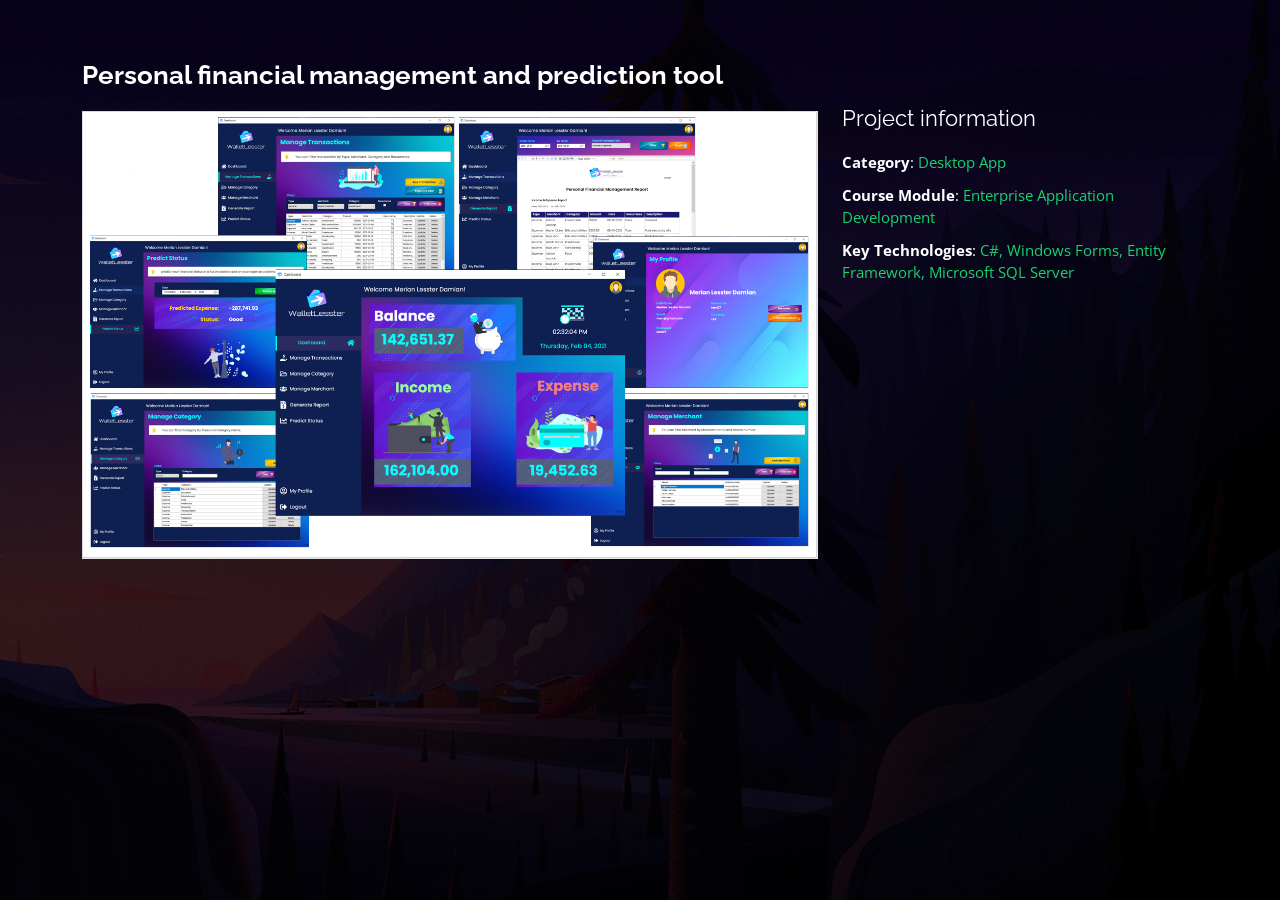
<file: finance-prediction.html>
<!DOCTYPE html>
<html lang="en">

<head>
  <meta charset="utf-8">
  <meta content="width=device-width, initial-scale=1.0" name="viewport">

  <title>Personal financial management and prediction tool</title>
  <meta content="" name="description">
  <meta content="" name="keywords">

  <!-- Favicons -->
  <link href="assets/img/favicon.png" rel="icon">
  <link href="assets/img/apple-touch-icon.png" rel="apple-touch-icon">

  <!-- Google Fonts -->
  <link href="https://fonts.googleapis.com/css?family=Open+Sans:300,300i,400,400i,600,600i,700,700i|Raleway:300,300i,400,400i,500,500i,600,600i,700,700i|Poppins:300,300i,400,400i,500,500i,600,600i,700,700i" rel="stylesheet">

  <!-- Vendor CSS Files -->
  <link href="assets/vendor/bootstrap/css/bootstrap.min.css" rel="stylesheet">
  <link href="assets/vendor/bootstrap-icons/bootstrap-icons.css" rel="stylesheet">
  <link href="assets/vendor/boxicons/css/boxicons.min.css" rel="stylesheet">
  <link href="assets/vendor/glightbox/css/glightbox.min.css" rel="stylesheet">
  <link href="assets/vendor/remixicon/remixicon.css" rel="stylesheet">
  <link href="assets/vendor/swiper/swiper-bundle.min.css" rel="stylesheet">

  <!-- Template Main CSS File -->
  <link href="assets/css/style.css" rel="stylesheet">

  <!-- =======================================================
  * Template Name: Personal - v4.0.1
  * Template URL: https://bootstrapmade.com/personal-free-resume-bootstrap-template/
  * Author: BootstrapMade.com
  * License: https://bootstrapmade.com/license/
  ======================================================== -->
</head>

<body>

  <main id="main">

    <!-- ======= Portfolio Details ======= -->
    <div id="portfolio-details" class="portfolio-details">
      <div class="container">

        <div class="row">

          <div class="col-lg-8">
            <h2 class="portfolio-title">Personal financial management and prediction tool</h2>

            <div class="portfolio-details-slider swiper-container">
              <div class="swiper-wrapper align-items-center">

                <div>
                  <img height="100%" width="100%" src="assets/img/Merian/PersonalFinancePrediction.PNG" alt="Personal-Finance-Prediction-img">
                </div>

              </div>
              <div class="swiper-pagination"></div>
            </div>

          </div>

          <div class="col-lg-4 portfolio-info">
            <h3>Project information</h3>
            <ul>
              <li><strong>Category</strong>: <span style="color: #18d26e;">Desktop App</span></li>
              <li><strong>Course Module</strong>: <span style="color: #18d26e;">Enterprise Application Development</span></li>
              <li><strong>Key Technologies</strong>: <span style="color: #18d26e;">C#, Windows Forms, Entity Framework, Microsoft SQL Server</span></li>
              <!-- <li><strong>Project URL</strong>: <a href="#">www.example.com</a></li> -->
            </ul>

            <!-- <p>
              Autem ipsum nam porro corporis rerum. Quis eos dolorem eos itaque inventore commodi labore quia quia. Exercitationem repudiandae officiis neque suscipit non officia eaque itaque enim. Voluptatem officia accusantium nesciunt est omnis tempora consectetur dignissimos. Sequi nulla at esse enim cum deserunt eius.
            </p> -->
          </div>

        </div>

      </div>
    </div><!-- End Portfolio Details -->

  </main><!-- End #main -->

  <div class="credits">
    <!-- All the links in the footer should remain intact. -->
    <!-- You can delete the links only if you purchased the pro version. -->
    <!-- Licensing information: https://bootstrapmade.com/license/ -->
    <!-- Purchase the pro version with working PHP/AJAX contact form: https://bootstrapmade.com/personal-free-resume-bootstrap-template/ -->
    <!-- Designed by <a href="https://bootstrapmade.com/">BootstrapMade</a> -->
  </div>

  <!-- Vendor JS Files -->
  <script src="assets/vendor/bootstrap/js/bootstrap.bundle.min.js"></script>
  <script src="assets/vendor/glightbox/js/glightbox.min.js"></script>
  <script src="assets/vendor/isotope-layout/isotope.pkgd.min.js"></script>
  <script src="assets/vendor/php-email-form/validate.js"></script>
  <script src="assets/vendor/purecounter/purecounter.js"></script>
  <script src="assets/vendor/swiper/swiper-bundle.min.js"></script>
  <script src="assets/vendor/waypoints/noframework.waypoints.js"></script>

  <!-- Template Main JS File -->
  <script src="assets/js/main.js"></script>

</body>

</html>
</file>
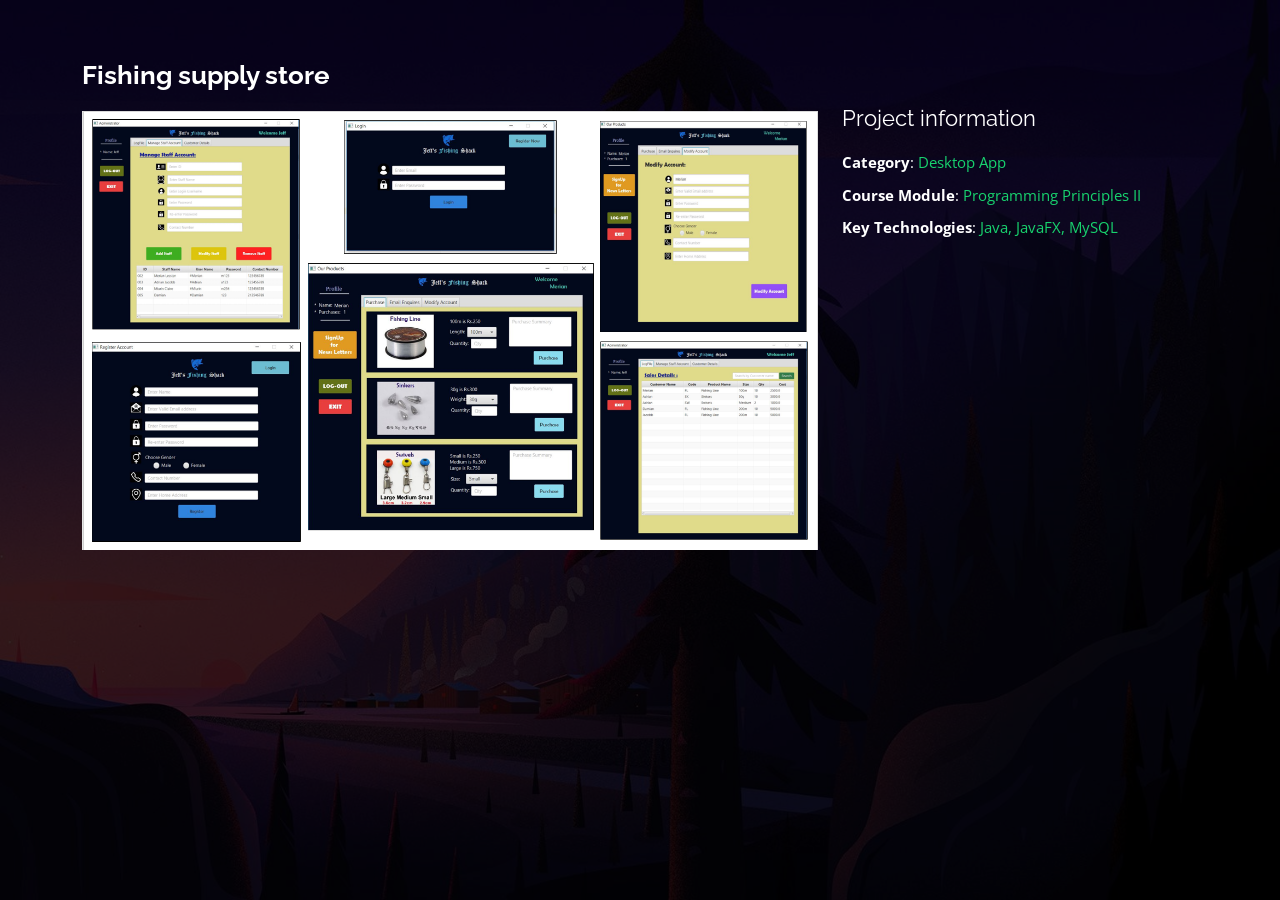
<file: fishing-jeff.html>
<!DOCTYPE html>
<html lang="en">

<head>
  <meta charset="utf-8">
  <meta content="width=device-width, initial-scale=1.0" name="viewport">

  <title>Fishing supply store</title>
  <meta content="" name="description">
  <meta content="" name="keywords">

  <!-- Favicons -->
  <link href="assets/img/favicon.png" rel="icon">
  <link href="assets/img/apple-touch-icon.png" rel="apple-touch-icon">

  <!-- Google Fonts -->
  <link href="https://fonts.googleapis.com/css?family=Open+Sans:300,300i,400,400i,600,600i,700,700i|Raleway:300,300i,400,400i,500,500i,600,600i,700,700i|Poppins:300,300i,400,400i,500,500i,600,600i,700,700i" rel="stylesheet">

  <!-- Vendor CSS Files -->
  <link href="assets/vendor/bootstrap/css/bootstrap.min.css" rel="stylesheet">
  <link href="assets/vendor/bootstrap-icons/bootstrap-icons.css" rel="stylesheet">
  <link href="assets/vendor/boxicons/css/boxicons.min.css" rel="stylesheet">
  <link href="assets/vendor/glightbox/css/glightbox.min.css" rel="stylesheet">
  <link href="assets/vendor/remixicon/remixicon.css" rel="stylesheet">
  <link href="assets/vendor/swiper/swiper-bundle.min.css" rel="stylesheet">

  <!-- Template Main CSS File -->
  <link href="assets/css/style.css" rel="stylesheet">

  <!-- =======================================================
  * Template Name: Personal - v4.0.1
  * Template URL: https://bootstrapmade.com/personal-free-resume-bootstrap-template/
  * Author: BootstrapMade.com
  * License: https://bootstrapmade.com/license/
  ======================================================== -->
</head>

<body>

  <main id="main">

    <!-- ======= Portfolio Details ======= -->
    <div id="portfolio-details" class="portfolio-details">
      <div class="container">

        <div class="row">

          <div class="col-lg-8">
            <h2 class="portfolio-title">Fishing supply store</h2>

            <div class="portfolio-details-slider swiper-container">
              <div class="swiper-wrapper align-items-center">

                <div>
                  <img height="100%" width="100%" src="assets/img/Merian/jeffs.PNG" alt="Fishing-supply-store-img">
                </div>

              </div>
              <div class="swiper-pagination"></div>
            </div>

          </div>

          <div class="col-lg-4 portfolio-info">
            <h3>Project information</h3>
            <ul>
              <li><strong>Category</strong>: <span style="color: #18d26e;">Desktop App</span></li>
              <li><strong>Course Module</strong>: <span style="color: #18d26e;">Programming Principles II</span></li>
              <li><strong>Key Technologies</strong>: <span style="color: #18d26e;">Java, JavaFX, MySQL</span></li>
              <!-- <li><strong>Project URL</strong>: <a href="#">www.example.com</a></li> -->
            </ul>

            <!-- <p>
              Autem ipsum nam porro corporis rerum. Quis eos dolorem eos itaque inventore commodi labore quia quia. Exercitationem repudiandae officiis neque suscipit non officia eaque itaque enim. Voluptatem officia accusantium nesciunt est omnis tempora consectetur dignissimos. Sequi nulla at esse enim cum deserunt eius.
            </p> -->
          </div>

        </div>

      </div>
    </div><!-- End Portfolio Details -->

  </main><!-- End #main -->

  <div class="credits">
    <!-- All the links in the footer should remain intact. -->
    <!-- You can delete the links only if you purchased the pro version. -->
    <!-- Licensing information: https://bootstrapmade.com/license/ -->
    <!-- Purchase the pro version with working PHP/AJAX contact form: https://bootstrapmade.com/personal-free-resume-bootstrap-template/ -->
    <!-- Designed by <a href="https://bootstrapmade.com/">BootstrapMade</a> -->
  </div>

  <!-- Vendor JS Files -->
  <script src="assets/vendor/bootstrap/js/bootstrap.bundle.min.js"></script>
  <script src="assets/vendor/glightbox/js/glightbox.min.js"></script>
  <script src="assets/vendor/isotope-layout/isotope.pkgd.min.js"></script>
  <script src="assets/vendor/php-email-form/validate.js"></script>
  <script src="assets/vendor/purecounter/purecounter.js"></script>
  <script src="assets/vendor/swiper/swiper-bundle.min.js"></script>
  <script src="assets/vendor/waypoints/noframework.waypoints.js"></script>

  <!-- Template Main JS File -->
  <script src="assets/js/main.js"></script>

</body>

</html>
</file>
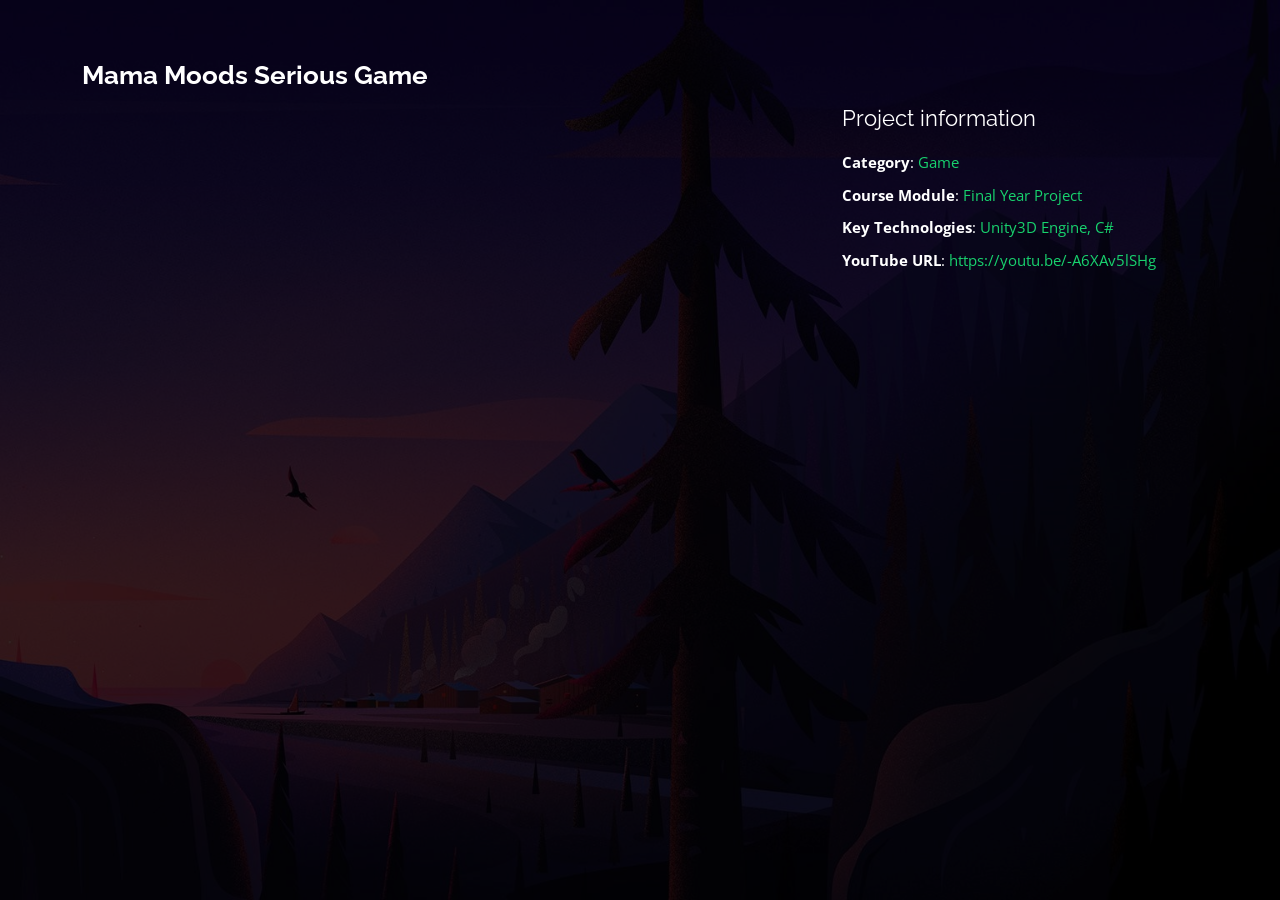
<file: game-play-unity.html>
<!DOCTYPE html>
<html lang="en">

<head>
  <meta charset="utf-8">
  <meta content="width=device-width, initial-scale=1.0" name="viewport">

  <title>Perpetuity Rivalry Level 1 Gameplay</title>
  <meta content="" name="description">
  <meta content="" name="keywords">

  <!-- Favicons -->
  <link href="assets/img/favicon.png" rel="icon">
  <link href="assets/img/apple-touch-icon.png" rel="apple-touch-icon">

  <!-- Google Fonts -->
  <link href="https://fonts.googleapis.com/css?family=Open+Sans:300,300i,400,400i,600,600i,700,700i|Raleway:300,300i,400,400i,500,500i,600,600i,700,700i|Poppins:300,300i,400,400i,500,500i,600,600i,700,700i" rel="stylesheet">

  <!-- Vendor CSS Files -->
  <link href="assets/vendor/bootstrap/css/bootstrap.min.css" rel="stylesheet">
  <link href="assets/vendor/bootstrap-icons/bootstrap-icons.css" rel="stylesheet">
  <link href="assets/vendor/boxicons/css/boxicons.min.css" rel="stylesheet">
  <link href="assets/vendor/glightbox/css/glightbox.min.css" rel="stylesheet">
  <link href="assets/vendor/remixicon/remixicon.css" rel="stylesheet">
  <link href="assets/vendor/swiper/swiper-bundle.min.css" rel="stylesheet">

  <!-- Template Main CSS File -->
  <link href="assets/css/style.css" rel="stylesheet">

  <!-- =======================================================
  * Template Name: Personal - v4.0.1
  * Template URL: https://bootstrapmade.com/personal-free-resume-bootstrap-template/
  * Author: BootstrapMade.com
  * License: https://bootstrapmade.com/license/
  ======================================================== -->
</head>

<body>

  <main id="main">

    <!-- ======= Portfolio Details ======= -->
    <div id="portfolio-details" class="portfolio-details">
      <div class="container">

        <div class="row">

          <div class="col-lg-8">
            <h2 class="portfolio-title">Mama Moods Serious Game</h2>

            <div class="portfolio-details-slider swiper-container">
              <div class="swiper-wrapper align-items-center">

                <div style="height: 414px; width: 100%;">
                    <iframe style="height: 100%; width: 100%;" src="https://www.youtube.com/embed/-A6XAv5lSHg" frameborder="0" allow="accelerometer; autoplay; clipboard-write; encrypted-media; gyroscope; picture-in-picture" allowfullscreen></iframe>
                </div>

              </div>
              <div class="swiper-pagination"></div>
            </div>

          </div>

          <div class="col-lg-4 portfolio-info">
            <h3>Project information</h3>
            <ul>
              <li><strong>Category</strong>: <span style="color: #18d26e;">Game</span></li>
              <li><strong>Course Module</strong>: <span style="color: #18d26e;">Final Year Project</span></li>
              <li><strong>Key Technologies</strong>: <span style="color: #18d26e;">Unity3D Engine, C#</span></li>
              <li><strong>YouTube URL</strong>: <a target="_blank" href="https://youtu.be/-A6XAv5lSHg">https://youtu.be/-A6XAv5lSHg</a></li>
            </ul>

            <!-- <p>
              Autem ipsum nam porro corporis rerum. Quis eos dolorem eos itaque inventore commodi labore quia quia. Exercitationem repudiandae officiis neque suscipit non officia eaque itaque enim. Voluptatem officia accusantium nesciunt est omnis tempora consectetur dignissimos. Sequi nulla at esse enim cum deserunt eius.
            </p> -->
          </div>

        </div>

      </div>
    </div><!-- End Portfolio Details -->

  </main><!-- End #main -->

  <div class="credits">
    <!-- All the links in the footer should remain intact. -->
    <!-- You can delete the links only if you purchased the pro version. -->
    <!-- Licensing information: https://bootstrapmade.com/license/ -->
    <!-- Purchase the pro version with working PHP/AJAX contact form: https://bootstrapmade.com/personal-free-resume-bootstrap-template/ -->
    <!-- Designed by <a href="https://bootstrapmade.com/">BootstrapMade</a> -->
  </div>

  <!-- Vendor JS Files -->
  <script src="assets/vendor/bootstrap/js/bootstrap.bundle.min.js"></script>
  <script src="assets/vendor/glightbox/js/glightbox.min.js"></script>
  <script src="assets/vendor/isotope-layout/isotope.pkgd.min.js"></script>
  <script src="assets/vendor/php-email-form/validate.js"></script>
  <script src="assets/vendor/purecounter/purecounter.js"></script>
  <script src="assets/vendor/swiper/swiper-bundle.min.js"></script>
  <script src="assets/vendor/waypoints/noframework.waypoints.js"></script>

  <!-- Template Main JS File -->
  <script src="assets/js/main.js"></script>

</body>

</html>
</file>
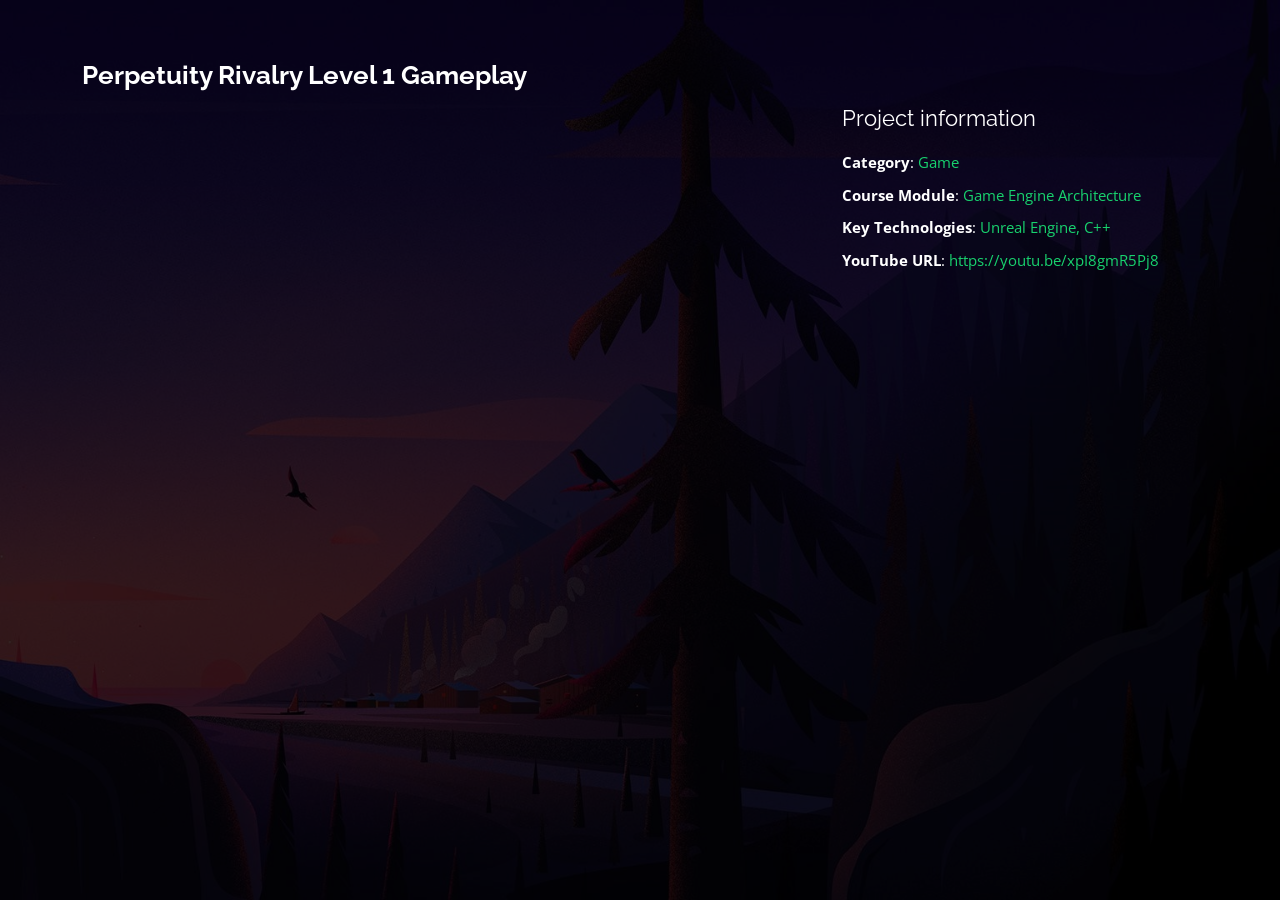
<file: game-play.html>
<!DOCTYPE html>
<html lang="en">

<head>
  <meta charset="utf-8">
  <meta content="width=device-width, initial-scale=1.0" name="viewport">

  <title>Perpetuity Rivalry Level 1 Gameplay</title>
  <meta content="" name="description">
  <meta content="" name="keywords">

  <!-- Favicons -->
  <link href="assets/img/favicon.png" rel="icon">
  <link href="assets/img/apple-touch-icon.png" rel="apple-touch-icon">

  <!-- Google Fonts -->
  <link href="https://fonts.googleapis.com/css?family=Open+Sans:300,300i,400,400i,600,600i,700,700i|Raleway:300,300i,400,400i,500,500i,600,600i,700,700i|Poppins:300,300i,400,400i,500,500i,600,600i,700,700i" rel="stylesheet">

  <!-- Vendor CSS Files -->
  <link href="assets/vendor/bootstrap/css/bootstrap.min.css" rel="stylesheet">
  <link href="assets/vendor/bootstrap-icons/bootstrap-icons.css" rel="stylesheet">
  <link href="assets/vendor/boxicons/css/boxicons.min.css" rel="stylesheet">
  <link href="assets/vendor/glightbox/css/glightbox.min.css" rel="stylesheet">
  <link href="assets/vendor/remixicon/remixicon.css" rel="stylesheet">
  <link href="assets/vendor/swiper/swiper-bundle.min.css" rel="stylesheet">

  <!-- Template Main CSS File -->
  <link href="assets/css/style.css" rel="stylesheet">

  <!-- =======================================================
  * Template Name: Personal - v4.0.1
  * Template URL: https://bootstrapmade.com/personal-free-resume-bootstrap-template/
  * Author: BootstrapMade.com
  * License: https://bootstrapmade.com/license/
  ======================================================== -->
</head>

<body>

  <main id="main">

    <!-- ======= Portfolio Details ======= -->
    <div id="portfolio-details" class="portfolio-details">
      <div class="container">

        <div class="row">

          <div class="col-lg-8">
            <h2 class="portfolio-title">Perpetuity Rivalry Level 1 Gameplay</h2>

            <div class="portfolio-details-slider swiper-container">
              <div class="swiper-wrapper align-items-center">

                <div style="height: 414px; width: 100%;">
                  <iframe style="height: 100%; width: 100%;" src="https://www.youtube.com/embed/xpI8gmR5Pj8" frameborder="0" allow="accelerometer; autoplay; clipboard-write; encrypted-media; gyroscope; picture-in-picture" allowfullscreen></iframe>							
                </div>

              </div>
              <div class="swiper-pagination"></div>
            </div>

          </div>

          <div class="col-lg-4 portfolio-info">
            <h3>Project information</h3>
            <ul>
              <li><strong>Category</strong>: <span style="color: #18d26e;">Game</span></li>
              <li><strong>Course Module</strong>: <span style="color: #18d26e;">Game Engine Architecture</span></li>
              <li><strong>Key Technologies</strong>: <span style="color: #18d26e;">Unreal Engine, C++</span></li>
              <li><strong>YouTube URL</strong>: <a target="_blank" href="https://youtu.be/xpI8gmR5Pj8">https://youtu.be/xpI8gmR5Pj8</a></li>
            </ul>

            <!-- <p>
              Autem ipsum nam porro corporis rerum. Quis eos dolorem eos itaque inventore commodi labore quia quia. Exercitationem repudiandae officiis neque suscipit non officia eaque itaque enim. Voluptatem officia accusantium nesciunt est omnis tempora consectetur dignissimos. Sequi nulla at esse enim cum deserunt eius.
            </p> -->
          </div>

        </div>

      </div>
    </div><!-- End Portfolio Details -->

  </main><!-- End #main -->

  <div class="credits">
    <!-- All the links in the footer should remain intact. -->
    <!-- You can delete the links only if you purchased the pro version. -->
    <!-- Licensing information: https://bootstrapmade.com/license/ -->
    <!-- Purchase the pro version with working PHP/AJAX contact form: https://bootstrapmade.com/personal-free-resume-bootstrap-template/ -->
    <!-- Designed by <a href="https://bootstrapmade.com/">BootstrapMade</a> -->
  </div>

  <!-- Vendor JS Files -->
  <script src="assets/vendor/bootstrap/js/bootstrap.bundle.min.js"></script>
  <script src="assets/vendor/glightbox/js/glightbox.min.js"></script>
  <script src="assets/vendor/isotope-layout/isotope.pkgd.min.js"></script>
  <script src="assets/vendor/php-email-form/validate.js"></script>
  <script src="assets/vendor/purecounter/purecounter.js"></script>
  <script src="assets/vendor/swiper/swiper-bundle.min.js"></script>
  <script src="assets/vendor/waypoints/noframework.waypoints.js"></script>

  <!-- Template Main JS File -->
  <script src="assets/js/main.js"></script>

</body>

</html>
</file>
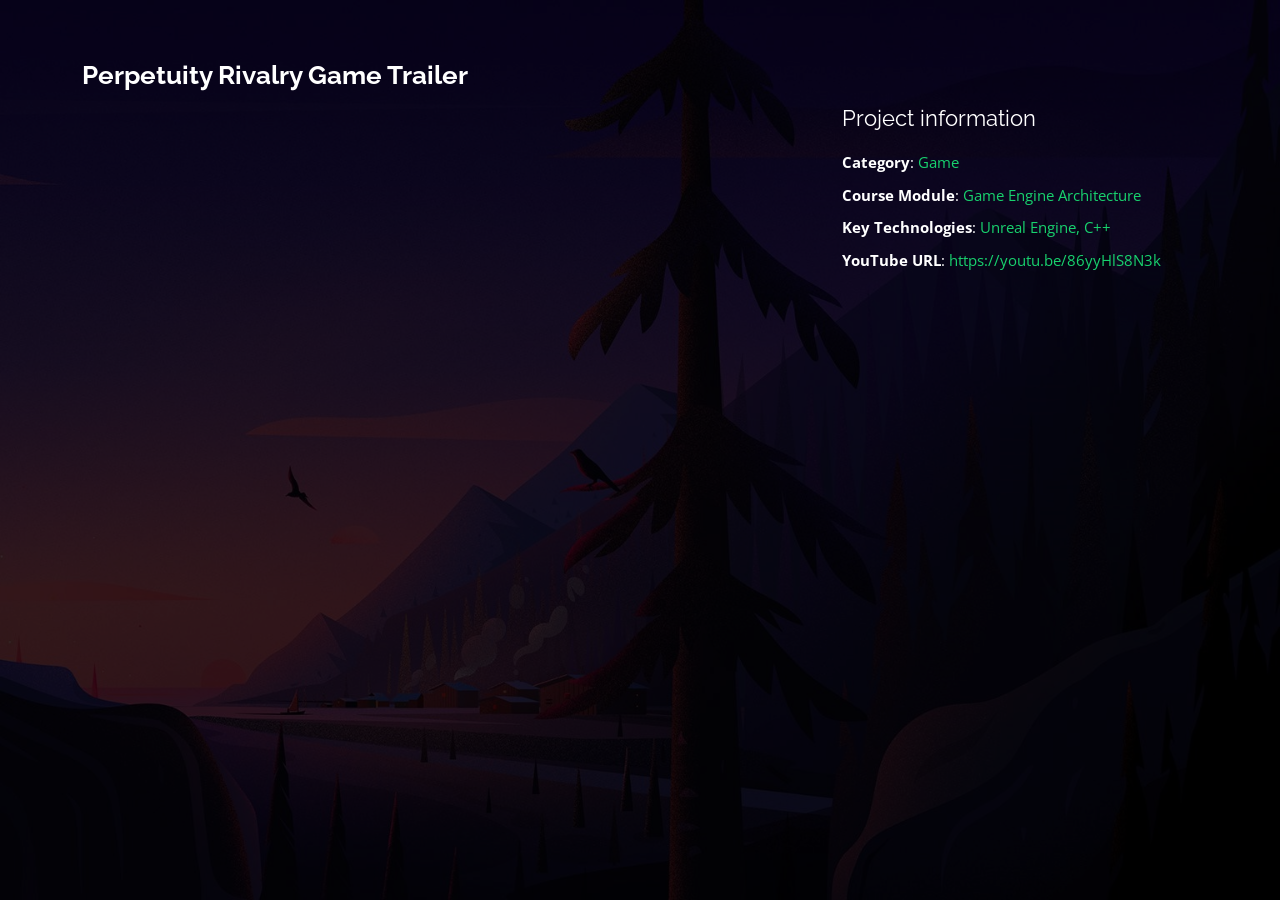
<file: game-trailer.html>
<!DOCTYPE html>
<html lang="en">

<head>
  <meta charset="utf-8">
  <meta content="width=device-width, initial-scale=1.0" name="viewport">

  <title>Perpetuity Rivalry Game Trailer</title>
  <meta content="" name="description">
  <meta content="" name="keywords">

  <!-- Favicons -->
  <link href="assets/img/favicon.png" rel="icon">
  <link href="assets/img/apple-touch-icon.png" rel="apple-touch-icon">

  <!-- Google Fonts -->
  <link href="https://fonts.googleapis.com/css?family=Open+Sans:300,300i,400,400i,600,600i,700,700i|Raleway:300,300i,400,400i,500,500i,600,600i,700,700i|Poppins:300,300i,400,400i,500,500i,600,600i,700,700i" rel="stylesheet">

  <!-- Vendor CSS Files -->
  <link href="assets/vendor/bootstrap/css/bootstrap.min.css" rel="stylesheet">
  <link href="assets/vendor/bootstrap-icons/bootstrap-icons.css" rel="stylesheet">
  <link href="assets/vendor/boxicons/css/boxicons.min.css" rel="stylesheet">
  <link href="assets/vendor/glightbox/css/glightbox.min.css" rel="stylesheet">
  <link href="assets/vendor/remixicon/remixicon.css" rel="stylesheet">
  <link href="assets/vendor/swiper/swiper-bundle.min.css" rel="stylesheet">

  <!-- Template Main CSS File -->
  <link href="assets/css/style.css" rel="stylesheet">

  <!-- =======================================================
  * Template Name: Personal - v4.0.1
  * Template URL: https://bootstrapmade.com/personal-free-resume-bootstrap-template/
  * Author: BootstrapMade.com
  * License: https://bootstrapmade.com/license/
  ======================================================== -->
</head>

<body>

  <main id="main">

    <!-- ======= Portfolio Details ======= -->
    <div id="portfolio-details" class="portfolio-details">
      <div class="container">

        <div class="row">

          <div class="col-lg-8">
            <h2 class="portfolio-title">Perpetuity Rivalry Game Trailer</h2>

            <div class="portfolio-details-slider swiper-container">
              <div class="swiper-wrapper align-items-center">

                <div style="height: 414px; width: 100%;">
                  <iframe height="100%" width="100%" src="https://www.youtube.com/embed/86yyHlS8N3k" frameborder="0" allow="accelerometer; autoplay; clipboard-write; encrypted-media; gyroscope; picture-in-picture" allowfullscreen></iframe>
                </div>

              </div>
              <div class="swiper-pagination"></div>
            </div>

          </div>

          <div class="col-lg-4 portfolio-info">
            <h3>Project information</h3>
            <ul>
              <li><strong>Category</strong>: <span style="color: #18d26e;">Game</span></li>
              <li><strong>Course Module</strong>: <span style="color: #18d26e;">Game Engine Architecture</span></li>
              <li><strong>Key Technologies</strong>: <span style="color: #18d26e;">Unreal Engine, C++</span></li>
              <li><strong>YouTube URL</strong>: <a target="_blank" href="https://youtu.be/86yyHlS8N3k">https://youtu.be/86yyHlS8N3k</a></li>
            </ul>

            <!-- <p>
              Autem ipsum nam porro corporis rerum. Quis eos dolorem eos itaque inventore commodi labore quia quia. Exercitationem repudiandae officiis neque suscipit non officia eaque itaque enim. Voluptatem officia accusantium nesciunt est omnis tempora consectetur dignissimos. Sequi nulla at esse enim cum deserunt eius.
            </p> -->
          </div>

        </div>

      </div>
    </div><!-- End Portfolio Details -->

  </main><!-- End #main -->

  <div class="credits">
    <!-- All the links in the footer should remain intact. -->
    <!-- You can delete the links only if you purchased the pro version. -->
    <!-- Licensing information: https://bootstrapmade.com/license/ -->
    <!-- Purchase the pro version with working PHP/AJAX contact form: https://bootstrapmade.com/personal-free-resume-bootstrap-template/ -->
    <!-- Designed by <a href="https://bootstrapmade.com/">BootstrapMade</a> -->
  </div>

  <!-- Vendor JS Files -->
  <script src="assets/vendor/bootstrap/js/bootstrap.bundle.min.js"></script>
  <script src="assets/vendor/glightbox/js/glightbox.min.js"></script>
  <script src="assets/vendor/isotope-layout/isotope.pkgd.min.js"></script>
  <script src="assets/vendor/php-email-form/validate.js"></script>
  <script src="assets/vendor/purecounter/purecounter.js"></script>
  <script src="assets/vendor/swiper/swiper-bundle.min.js"></script>
  <script src="assets/vendor/waypoints/noframework.waypoints.js"></script>

  <!-- Template Main JS File -->
  <script src="assets/js/main.js"></script>

</body>

</html>
</file>
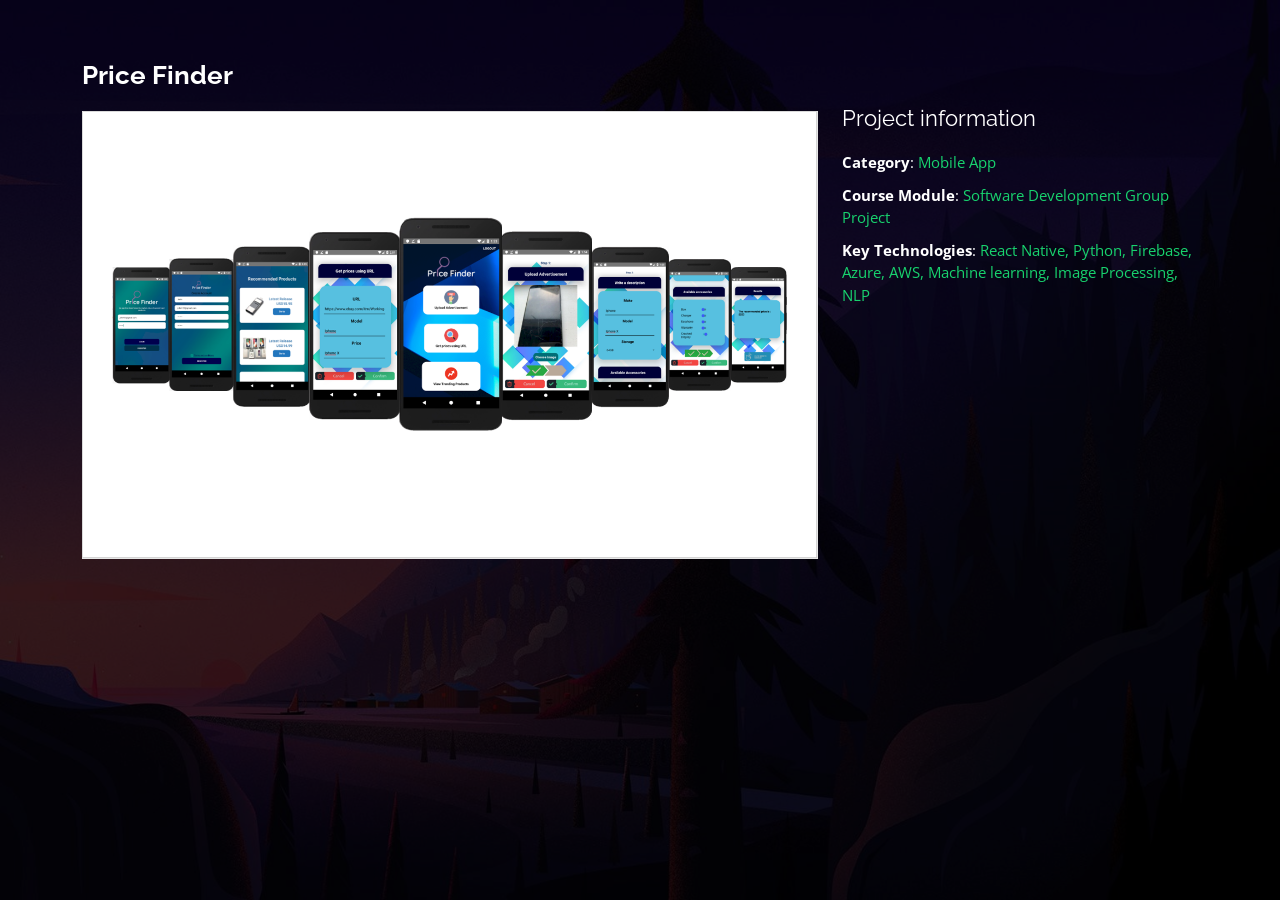
<file: price-finder.html>
<!DOCTYPE html>
<html lang="en">

<head>
  <meta charset="utf-8">
  <meta content="width=device-width, initial-scale=1.0" name="viewport">

  <title>Price Finder</title>
  <meta content="" name="description">
  <meta content="" name="keywords">

  <!-- Favicons -->
  <link href="assets/img/favicon.png" rel="icon">
  <link href="assets/img/apple-touch-icon.png" rel="apple-touch-icon">

  <!-- Google Fonts -->
  <link href="https://fonts.googleapis.com/css?family=Open+Sans:300,300i,400,400i,600,600i,700,700i|Raleway:300,300i,400,400i,500,500i,600,600i,700,700i|Poppins:300,300i,400,400i,500,500i,600,600i,700,700i" rel="stylesheet">

  <!-- Vendor CSS Files -->
  <link href="assets/vendor/bootstrap/css/bootstrap.min.css" rel="stylesheet">
  <link href="assets/vendor/bootstrap-icons/bootstrap-icons.css" rel="stylesheet">
  <link href="assets/vendor/boxicons/css/boxicons.min.css" rel="stylesheet">
  <link href="assets/vendor/glightbox/css/glightbox.min.css" rel="stylesheet">
  <link href="assets/vendor/remixicon/remixicon.css" rel="stylesheet">
  <link href="assets/vendor/swiper/swiper-bundle.min.css" rel="stylesheet">

  <!-- Template Main CSS File -->
  <link href="assets/css/style.css" rel="stylesheet">

  <!-- =======================================================
  * Template Name: Personal - v4.0.1
  * Template URL: https://bootstrapmade.com/personal-free-resume-bootstrap-template/
  * Author: BootstrapMade.com
  * License: https://bootstrapmade.com/license/
  ======================================================== -->
</head>

<body>

  <main id="main">

    <!-- ======= Portfolio Details ======= -->
    <div id="portfolio-details" class="portfolio-details">
      <div class="container">

        <div class="row">

          <div class="col-lg-8">
            <h2 class="portfolio-title">Price Finder</h2>

            <div class="portfolio-details-slider swiper-container">
              <div class="swiper-wrapper align-items-center">

                <div>
                  <img height="100%" width="100%" src="assets/img/Merian/priceFinderCover.PNG" alt="Price-Finder-img">
                </div>
<!-- 
                <div class="swiper-slide">
                  <img height="100%" width="100%" src="assets/img/Merian/price_finder.PNG" alt="">
                </div>

                <div class="swiper-slide">
                  <img height="100%" width="100%" src="assets/img/portfolio/portfolio-details-3.jpg" alt="">
                </div> -->

              </div>
              <div class="swiper-pagination"></div>
            </div>

          </div>

          <div class="col-lg-4 portfolio-info">
            <h3>Project information</h3>
            <ul>
              <li><strong>Category</strong>: <span style="color: #18d26e;">Mobile App</span></li>
              <li><strong>Course Module</strong>: <span style="color: #18d26e;">Software Development Group Project</span></li>
              <li><strong>Key Technologies</strong>: <span style="color: #18d26e;">React Native, Python, Firebase, Azure, AWS, Machine learning, Image Processing, NLP</span></li>
              <!-- <li><strong>Project URL</strong>: <a href="#">www.example.com</a></li> -->
            </ul>
<!-- 
            <p>
              Autem ipsum nam porro corporis rerum. Quis eos dolorem eos itaque inventore commodi labore quia quia. Exercitationem repudiandae officiis neque suscipit non officia eaque itaque enim. Voluptatem officia accusantium nesciunt est omnis tempora consectetur dignissimos. Sequi nulla at esse enim cum deserunt eius.
            </p> -->
          </div>

        </div>

      </div>
    </div><!-- End Portfolio Details -->

  </main><!-- End #main -->

  <div class="credits">
    <!-- All the links in the footer should remain intact. -->
    <!-- You can delete the links only if you purchased the pro version. -->
    <!-- Licensing information: https://bootstrapmade.com/license/ -->
    <!-- Purchase the pro version with working PHP/AJAX contact form: https://bootstrapmade.com/personal-free-resume-bootstrap-template/ -->
    <!-- Designed by <a href="https://bootstrapmade.com/">BootstrapMade</a> -->
  </div>

  <!-- Vendor JS Files -->
  <script src="assets/vendor/bootstrap/js/bootstrap.bundle.min.js"></script>
  <script src="assets/vendor/glightbox/js/glightbox.min.js"></script>
  <script src="assets/vendor/isotope-layout/isotope.pkgd.min.js"></script>
  <script src="assets/vendor/php-email-form/validate.js"></script>
  <script src="assets/vendor/purecounter/purecounter.js"></script>
  <script src="assets/vendor/swiper/swiper-bundle.min.js"></script>
  <script src="assets/vendor/waypoints/noframework.waypoints.js"></script>

  <!-- Template Main JS File -->
  <script src="assets/js/main.js"></script>

</body>

</html>
</file>
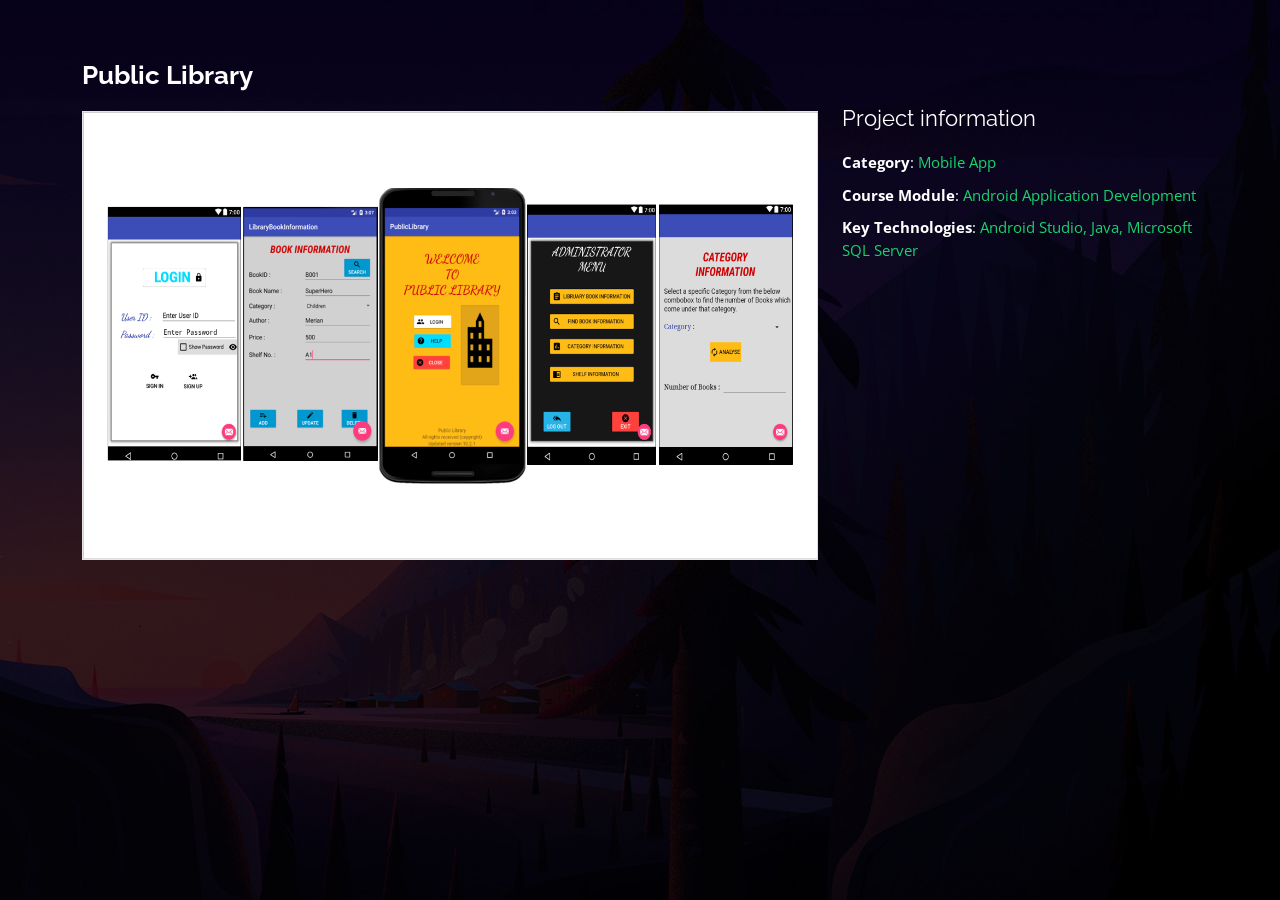
<file: public-library.html>
<!DOCTYPE html>
<html lang="en">

<head>
  <meta charset="utf-8">
  <meta content="width=device-width, initial-scale=1.0" name="viewport">

  <title>Public Library</title>
  <meta content="" name="description">
  <meta content="" name="keywords">

  <!-- Favicons -->
  <link href="assets/img/favicon.png" rel="icon">
  <link href="assets/img/apple-touch-icon.png" rel="apple-touch-icon">

  <!-- Google Fonts -->
  <link href="https://fonts.googleapis.com/css?family=Open+Sans:300,300i,400,400i,600,600i,700,700i|Raleway:300,300i,400,400i,500,500i,600,600i,700,700i|Poppins:300,300i,400,400i,500,500i,600,600i,700,700i" rel="stylesheet">

  <!-- Vendor CSS Files -->
  <link href="assets/vendor/bootstrap/css/bootstrap.min.css" rel="stylesheet">
  <link href="assets/vendor/bootstrap-icons/bootstrap-icons.css" rel="stylesheet">
  <link href="assets/vendor/boxicons/css/boxicons.min.css" rel="stylesheet">
  <link href="assets/vendor/glightbox/css/glightbox.min.css" rel="stylesheet">
  <link href="assets/vendor/remixicon/remixicon.css" rel="stylesheet">
  <link href="assets/vendor/swiper/swiper-bundle.min.css" rel="stylesheet">

  <!-- Template Main CSS File -->
  <link href="assets/css/style.css" rel="stylesheet">

  <!-- =======================================================
  * Template Name: Personal - v4.0.1
  * Template URL: https://bootstrapmade.com/personal-free-resume-bootstrap-template/
  * Author: BootstrapMade.com
  * License: https://bootstrapmade.com/license/
  ======================================================== -->
</head>

<body>

  <main id="main">

    <!-- ======= Portfolio Details ======= -->
    <div id="portfolio-details" class="portfolio-details">
      <div class="container">

        <div class="row">

          <div class="col-lg-8">
            <h2 class="portfolio-title">Public Library</h2>

            <div class="portfolio-details-slider swiper-container">
              <div class="swiper-wrapper align-items-center">

                <div>
                  <img height="100%" width="100%" src="assets/img/Merian/public_library.PNG" alt="Public-Library-img">
                </div>

              </div>
              <div class="swiper-pagination"></div>
            </div>

          </div>

          <div class="col-lg-4 portfolio-info">
            <h3>Project information</h3>
            <ul>
              <li><strong>Category</strong>: <span style="color: #18d26e;">Mobile App</span></li>
              <li><strong>Course Module</strong>: <span style="color: #18d26e;">Android Application Development</span></li>
              <li><strong>Key Technologies</strong>: <span style="color: #18d26e;">Android Studio, Java, Microsoft SQL Server</span></li>
              <!-- <li><strong>Project URL</strong>: <a href="#">www.example.com</a></li> -->
            </ul>

            <!-- <p>
              Autem ipsum nam porro corporis rerum. Quis eos dolorem eos itaque inventore commodi labore quia quia. Exercitationem repudiandae officiis neque suscipit non officia eaque itaque enim. Voluptatem officia accusantium nesciunt est omnis tempora consectetur dignissimos. Sequi nulla at esse enim cum deserunt eius.
            </p> -->
          </div>

        </div>

      </div>
    </div><!-- End Portfolio Details -->

  </main><!-- End #main -->

  <div class="credits">
    <!-- All the links in the footer should remain intact. -->
    <!-- You can delete the links only if you purchased the pro version. -->
    <!-- Licensing information: https://bootstrapmade.com/license/ -->
    <!-- Purchase the pro version with working PHP/AJAX contact form: https://bootstrapmade.com/personal-free-resume-bootstrap-template/ -->
    <!-- Designed by <a href="https://bootstrapmade.com/">BootstrapMade</a> -->
  </div>

  <!-- Vendor JS Files -->
  <script src="assets/vendor/bootstrap/js/bootstrap.bundle.min.js"></script>
  <script src="assets/vendor/glightbox/js/glightbox.min.js"></script>
  <script src="assets/vendor/isotope-layout/isotope.pkgd.min.js"></script>
  <script src="assets/vendor/php-email-form/validate.js"></script>
  <script src="assets/vendor/purecounter/purecounter.js"></script>
  <script src="assets/vendor/swiper/swiper-bundle.min.js"></script>
  <script src="assets/vendor/waypoints/noframework.waypoints.js"></script>

  <!-- Template Main JS File -->
  <script src="assets/js/main.js"></script>

</body>

</html>
</file>
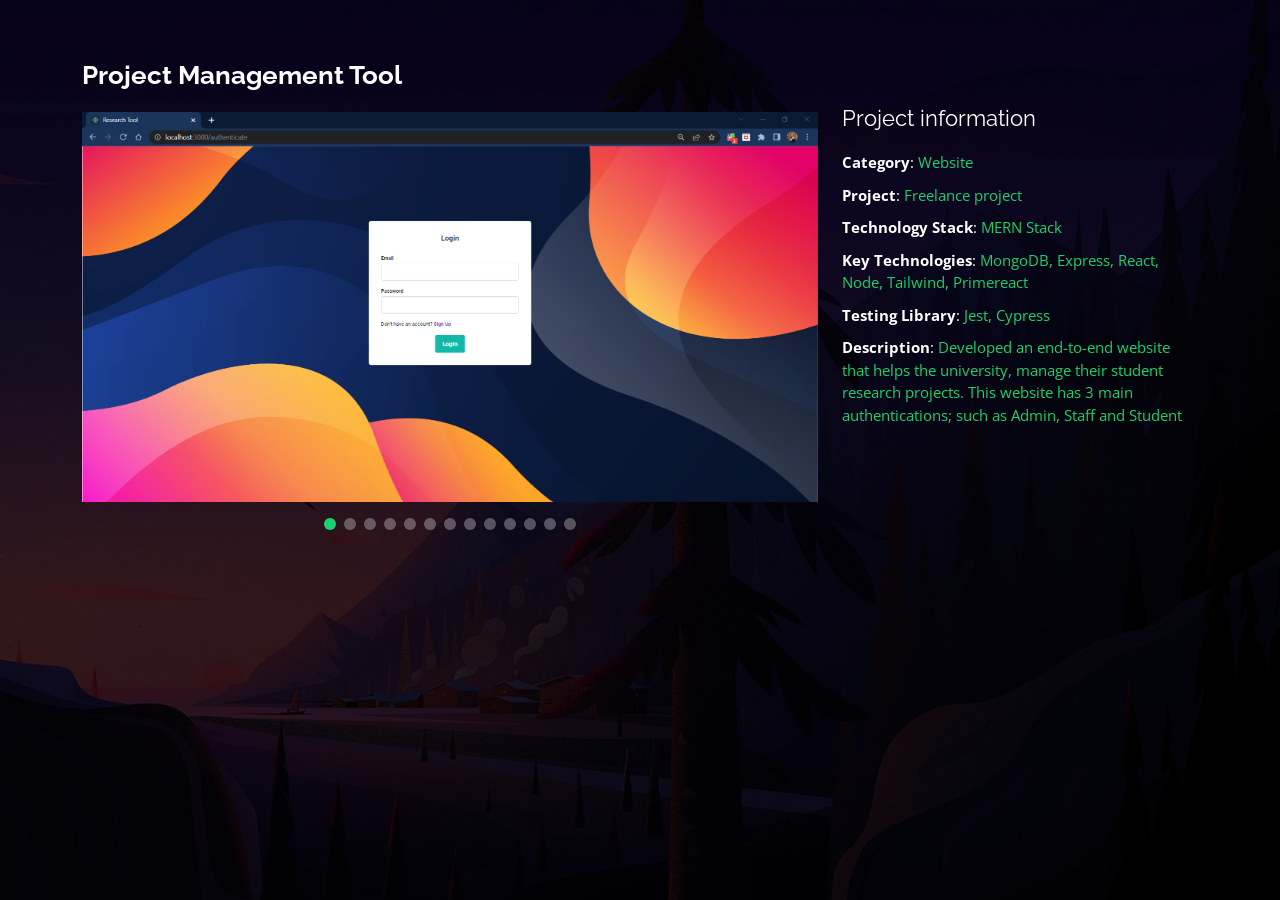
<file: research-tool-web.html>
<!DOCTYPE html>
<html lang="en">
  <head>
    <meta charset="utf-8" />
    <meta content="width=device-width, initial-scale=1.0" name="viewport" />

    <title>Xplorayl Website</title>
    <meta content="" name="description" />
    <meta content="" name="keywords" />

    <!-- Favicons -->
    <link href="assets/img/favicon.png" rel="icon" />
    <link href="assets/img/apple-touch-icon.png" rel="apple-touch-icon" />

    <!-- Google Fonts -->
    <link
      href="https://fonts.googleapis.com/css?family=Open+Sans:300,300i,400,400i,600,600i,700,700i|Raleway:300,300i,400,400i,500,500i,600,600i,700,700i|Poppins:300,300i,400,400i,500,500i,600,600i,700,700i"
      rel="stylesheet"
    />

    <!-- Vendor CSS Files -->
    <link
      href="assets/vendor/bootstrap/css/bootstrap.min.css"
      rel="stylesheet"
    />
    <link
      href="assets/vendor/bootstrap-icons/bootstrap-icons.css"
      rel="stylesheet"
    />
    <link href="assets/vendor/boxicons/css/boxicons.min.css" rel="stylesheet" />
    <link
      href="assets/vendor/glightbox/css/glightbox.min.css"
      rel="stylesheet"
    />
    <link href="assets/vendor/remixicon/remixicon.css" rel="stylesheet" />
    <link href="assets/vendor/swiper/swiper-bundle.min.css" rel="stylesheet" />

    <!-- Template Main CSS File -->
    <link href="assets/css/style.css" rel="stylesheet" />

    <!-- =======================================================
  * Template Name: Personal - v4.0.1
  * Template URL: https://bootstrapmade.com/personal-free-resume-bootstrap-template/
  * Author: BootstrapMade.com
  * License: https://bootstrapmade.com/license/
  ======================================================== -->
  </head>

  <body>
    <main id="main">
      <!-- ======= Portfolio Details ======= -->
      <div id="portfolio-details" class="portfolio-details">
        <div class="container">
          <div class="row">
            <div class="col-lg-8">
              <h2 class="portfolio-title">Project Management Tool</h2>

              <div class="portfolio-details-slider swiper-container">
                <div class="swiper-wrapper align-items-center">
                  <div class="swiper-slide">
                    <img
                      height="100%"
                      width="100%"
                      src="assets/img/research/1-login.png"
                      alt="Xplorayl-Website-img1"
                    />
                  </div>

                  <div class="swiper-slide">
                    <img
                      height="100%"
                      width="100%"
                      src="assets/img/research/2-stud-signup.png"
                      alt="Xplorayl-Website-img2"
                    />
                  </div>

                  <div class="swiper-slide">
                    <img
                      height="100%"
                      width="100%"
                      src="assets/img/research/3-staff-signup.png"
                      alt="Xplorayl-Website-img1"
                    />
                  </div>

                  <div class="swiper-slide">
                    <img
                      height="100%"
                      width="100%"
                      src="assets/img/research/4.png"
                      alt="Xplorayl-Website-img2"
                    />
                  </div>

                  <div class="swiper-slide">
                    <img
                      height="100%"
                      width="100%"
                      src="assets/img/research/5.png"
                      alt="Xplorayl-Website-img1"
                    />
                  </div>

                  <div class="swiper-slide">
                    <img
                      height="100%"
                      width="100%"
                      src="assets/img/research/6.png"
                      alt="Xplorayl-Website-img2"
                    />
                  </div>

                  <div class="swiper-slide">
                    <img
                      height="100%"
                      width="100%"
                      src="assets/img/research/7.png"
                      alt="Xplorayl-Website-img1"
                    />
                  </div>

                  <div class="swiper-slide">
                    <img
                      height="100%"
                      width="100%"
                      src="assets/img/research/8.png"
                      alt="Xplorayl-Website-img2"
                    />
                  </div>

                  <div class="swiper-slide">
                    <img
                      height="100%"
                      width="100%"
                      src="assets/img/research/9.png"
                      alt="Xplorayl-Website-img1"
                    />
                  </div>

                  <div class="swiper-slide">
                    <img
                      height="100%"
                      width="100%"
                      src="assets/img/research/10.png"
                      alt="Xplorayl-Website-img2"
                    />
                  </div>

                  <div class="swiper-slide">
                    <img
                      height="100%"
                      width="100%"
                      src="assets/img/research/11.png"
                      alt="Xplorayl-Website-img1"
                    />
                  </div>

                  <div class="swiper-slide">
                    <img
                      height="100%"
                      width="100%"
                      src="assets/img/research/12.png"
                      alt="Xplorayl-Website-img2"
                    />
                  </div>

                  <div class="swiper-slide">
                    <img
                      height="100%"
                      width="100%"
                      src="assets/img/research/13.png"
                      alt="Xplorayl-Website-img2"
                    />
                  </div>
                </div>
                <div class="swiper-pagination"></div>
              </div>
            </div>

            <div class="col-lg-4 portfolio-info">
              <h3>Project information</h3>
              <ul>
                <li>
                  <strong>Category</strong>:
                  <span style="color: #18d26e">Website</span>
                </li>
                <li>
                  <strong>Project</strong>:
                  <span style="color: #18d26e">Freelance project</span>
                </li>
                <li>
                  <strong>Technology Stack</strong>:
                  <span style="color: #18d26e">MERN Stack </span>
                </li>
                <li>
                  <strong>Key Technologies</strong>:
                  <span style="color: #18d26e"
                    >MongoDB, Express, React, Node, Tailwind, Primereact
                  </span>
                </li>
                <li>
                  <strong>Testing Library</strong>:
                  <span style="color: #18d26e">Jest, Cypress</span>
                </li>
                <li>
                  <strong>Description</strong>:
                  <span style="color: #18d26e"
                    >Developed an end-to-end website that helps the university,
                    manage their student research projects. This website has 3
                    main authentications; such as Admin, Staff and Student
                  </span>
                </li>
                <!-- <li><strong>Project URL</strong>: <a href="#">www.example.com</a></li> -->
              </ul>

              <!-- <p>
              Autem ipsum nam porro corporis rerum. Quis eos dolorem eos itaque inventore commodi labore quia quia. Exercitationem repudiandae officiis neque suscipit non officia eaque itaque enim. Voluptatem officia accusantium nesciunt est omnis tempora consectetur dignissimos. Sequi nulla at esse enim cum deserunt eius.
            </p> -->
            </div>
          </div>
        </div>
      </div>
      <!-- End Portfolio Details -->
    </main>
    <!-- End #main -->

    <div class="credits">
      <!-- All the links in the footer should remain intact. -->
      <!-- You can delete the links only if you purchased the pro version. -->
      <!-- Licensing information: https://bootstrapmade.com/license/ -->
      <!-- Purchase the pro version with working PHP/AJAX contact form: https://bootstrapmade.com/personal-free-resume-bootstrap-template/ -->
      <!-- Designed by <a href="https://bootstrapmade.com/">BootstrapMade</a> -->
    </div>

    <!-- Vendor JS Files -->
    <script src="assets/vendor/bootstrap/js/bootstrap.bundle.min.js"></script>
    <script src="assets/vendor/glightbox/js/glightbox.min.js"></script>
    <script src="assets/vendor/isotope-layout/isotope.pkgd.min.js"></script>
    <script src="assets/vendor/php-email-form/validate.js"></script>
    <script src="assets/vendor/purecounter/purecounter.js"></script>
    <script src="assets/vendor/swiper/swiper-bundle.min.js"></script>
    <script src="assets/vendor/waypoints/noframework.waypoints.js"></script>

    <!-- Template Main JS File -->
    <script src="assets/js/main.js"></script>
  </body>
</html>
</file>
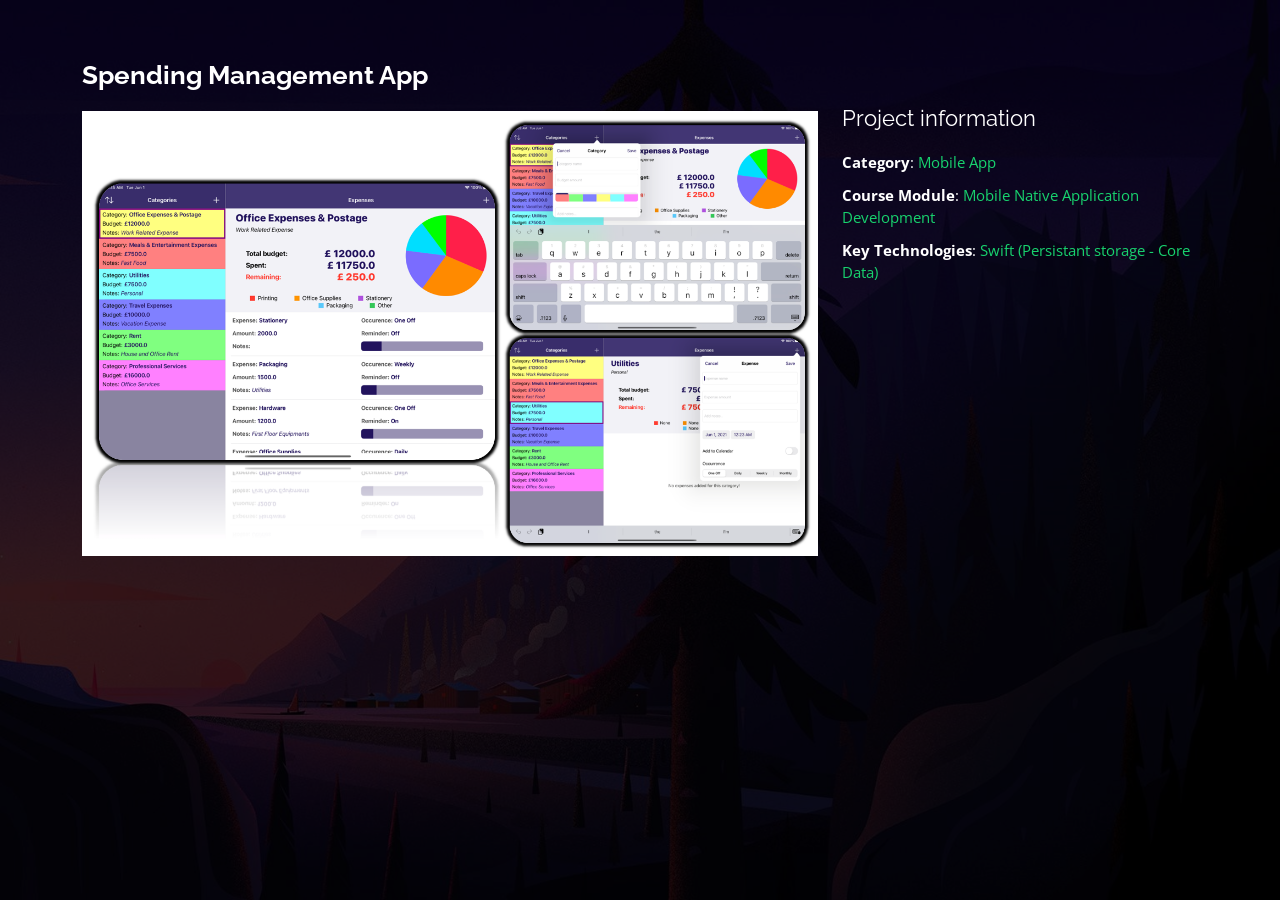
<file: spending-management.html>
<!DOCTYPE html>
<html lang="en">

<head>
  <meta charset="utf-8">
  <meta content="width=device-width, initial-scale=1.0" name="viewport">

  <title>RGB color mixer</title>
  <meta content="" name="description">
  <meta content="" name="keywords">

  <!-- Favicons -->
  <link href="assets/img/favicon.png" rel="icon">
  <link href="assets/img/apple-touch-icon.png" rel="apple-touch-icon">

  <!-- Google Fonts -->
  <link href="https://fonts.googleapis.com/css?family=Open+Sans:300,300i,400,400i,600,600i,700,700i|Raleway:300,300i,400,400i,500,500i,600,600i,700,700i|Poppins:300,300i,400,400i,500,500i,600,600i,700,700i" rel="stylesheet">

  <!-- Vendor CSS Files -->
  <link href="assets/vendor/bootstrap/css/bootstrap.min.css" rel="stylesheet">
  <link href="assets/vendor/bootstrap-icons/bootstrap-icons.css" rel="stylesheet">
  <link href="assets/vendor/boxicons/css/boxicons.min.css" rel="stylesheet">
  <link href="assets/vendor/glightbox/css/glightbox.min.css" rel="stylesheet">
  <link href="assets/vendor/remixicon/remixicon.css" rel="stylesheet">
  <link href="assets/vendor/swiper/swiper-bundle.min.css" rel="stylesheet">

  <!-- Template Main CSS File -->
  <link href="assets/css/style.css" rel="stylesheet">

  <!-- =======================================================
  * Template Name: Personal - v4.0.1
  * Template URL: https://bootstrapmade.com/personal-free-resume-bootstrap-template/
  * Author: BootstrapMade.com
  * License: https://bootstrapmade.com/license/
  ======================================================== -->
</head>

<body>

  <main id="main">

    <!-- ======= Portfolio Details ======= -->
    <div id="portfolio-details" class="portfolio-details">
      <div class="container">

        <div class="row">

          <div class="col-lg-8">
            <h2 class="portfolio-title">Spending Management App</h2>

            <div class="portfolio-details-slider swiper-container">
              <div class="swiper-wrapper align-items-center">

                <div>
                  <img height="100%" width="100%" src="assets/img/Merian/SpendingManagement.PNG" alt="spending-management-img">
                </div>

              </div>
              <div class="swiper-pagination"></div>
            </div>

          </div>

          <div class="col-lg-4 portfolio-info">
            <h3>Project information</h3>
            <ul>
              <li><strong>Category</strong>: <span style="color: #18d26e;">Mobile App</span></li>
              <li><strong>Course Module</strong>: <span style="color: #18d26e;">Mobile Native Application Development</span></li>
              <li><strong>Key Technologies</strong>: <span style="color: #18d26e;">Swift (Persistant storage - Core Data)</span></li>
              <!-- <li><strong>Project URL</strong>: <a href="#">www.example.com</a></li> -->
            </ul>

            <!-- <p>
              Autem ipsum nam porro corporis rerum. Quis eos dolorem eos itaque inventore commodi labore quia quia. Exercitationem repudiandae officiis neque suscipit non officia eaque itaque enim. Voluptatem officia accusantium nesciunt est omnis tempora consectetur dignissimos. Sequi nulla at esse enim cum deserunt eius.
            </p> -->
          </div>

        </div>

      </div>
    </div><!-- End Portfolio Details -->

  </main><!-- End #main -->

  <div class="credits">
    <!-- All the links in the footer should remain intact. -->
    <!-- You can delete the links only if you purchased the pro version. -->
    <!-- Licensing information: https://bootstrapmade.com/license/ -->
    <!-- Purchase the pro version with working PHP/AJAX contact form: https://bootstrapmade.com/personal-free-resume-bootstrap-template/ -->
    <!-- Designed by <a href="https://bootstrapmade.com/">BootstrapMade</a> -->
  </div>

  <!-- Vendor JS Files -->
  <script src="assets/vendor/bootstrap/js/bootstrap.bundle.min.js"></script>
  <script src="assets/vendor/glightbox/js/glightbox.min.js"></script>
  <script src="assets/vendor/isotope-layout/isotope.pkgd.min.js"></script>
  <script src="assets/vendor/php-email-form/validate.js"></script>
  <script src="assets/vendor/purecounter/purecounter.js"></script>
  <script src="assets/vendor/swiper/swiper-bundle.min.js"></script>
  <script src="assets/vendor/waypoints/noframework.waypoints.js"></script>

  <!-- Template Main JS File -->
  <script src="assets/js/main.js"></script>

</body>

</html>
</file>
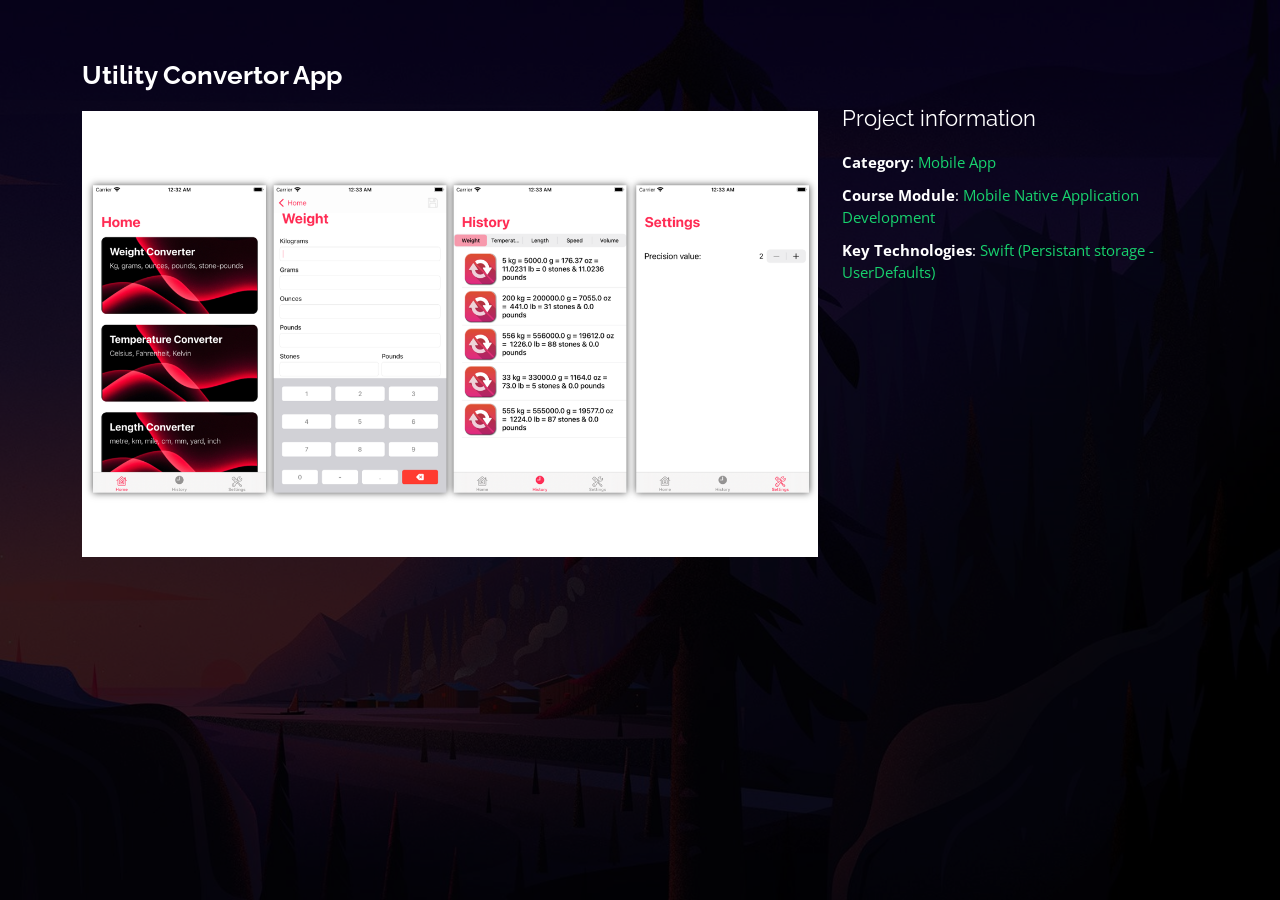
<file: utility-convertor.html>
<!DOCTYPE html>
<html lang="en">

<head>
  <meta charset="utf-8">
  <meta content="width=device-width, initial-scale=1.0" name="viewport">

  <title>RGB color mixer</title>
  <meta content="" name="description">
  <meta content="" name="keywords">

  <!-- Favicons -->
  <link href="assets/img/favicon.png" rel="icon">
  <link href="assets/img/apple-touch-icon.png" rel="apple-touch-icon">

  <!-- Google Fonts -->
  <link href="https://fonts.googleapis.com/css?family=Open+Sans:300,300i,400,400i,600,600i,700,700i|Raleway:300,300i,400,400i,500,500i,600,600i,700,700i|Poppins:300,300i,400,400i,500,500i,600,600i,700,700i" rel="stylesheet">

  <!-- Vendor CSS Files -->
  <link href="assets/vendor/bootstrap/css/bootstrap.min.css" rel="stylesheet">
  <link href="assets/vendor/bootstrap-icons/bootstrap-icons.css" rel="stylesheet">
  <link href="assets/vendor/boxicons/css/boxicons.min.css" rel="stylesheet">
  <link href="assets/vendor/glightbox/css/glightbox.min.css" rel="stylesheet">
  <link href="assets/vendor/remixicon/remixicon.css" rel="stylesheet">
  <link href="assets/vendor/swiper/swiper-bundle.min.css" rel="stylesheet">

  <!-- Template Main CSS File -->
  <link href="assets/css/style.css" rel="stylesheet">

  <!-- =======================================================
  * Template Name: Personal - v4.0.1
  * Template URL: https://bootstrapmade.com/personal-free-resume-bootstrap-template/
  * Author: BootstrapMade.com
  * License: https://bootstrapmade.com/license/
  ======================================================== -->
</head>

<body>

  <main id="main">

    <!-- ======= Portfolio Details ======= -->
    <div id="portfolio-details" class="portfolio-details">
      <div class="container">

        <div class="row">

          <div class="col-lg-8">
            <h2 class="portfolio-title">Utility Convertor App</h2>

            <div class="portfolio-details-slider swiper-container">
              <div class="swiper-wrapper align-items-center">

                <div>
                  <img height="100%" width="100%" src="assets/img/Merian/UtilityConverter.PNG" alt="utility-converter-img">
                </div>

              </div>
              <div class="swiper-pagination"></div>
            </div>

          </div>

          <div class="col-lg-4 portfolio-info">
            <h3>Project information</h3>
            <ul>
              <li><strong>Category</strong>: <span style="color: #18d26e;">Mobile App</span></li>
              <li><strong>Course Module</strong>: <span style="color: #18d26e;">Mobile Native Application Development</span></li>
              <li><strong>Key Technologies</strong>: <span style="color: #18d26e;">Swift (Persistant storage - UserDefaults)</span></li>
              <!-- <li><strong>Project URL</strong>: <a href="#">www.example.com</a></li> -->
            </ul>

            <!-- <p>
              Autem ipsum nam porro corporis rerum. Quis eos dolorem eos itaque inventore commodi labore quia quia. Exercitationem repudiandae officiis neque suscipit non officia eaque itaque enim. Voluptatem officia accusantium nesciunt est omnis tempora consectetur dignissimos. Sequi nulla at esse enim cum deserunt eius.
            </p> -->
          </div>

        </div>

      </div>
    </div><!-- End Portfolio Details -->

  </main><!-- End #main -->

  <div class="credits">
    <!-- All the links in the footer should remain intact. -->
    <!-- You can delete the links only if you purchased the pro version. -->
    <!-- Licensing information: https://bootstrapmade.com/license/ -->
    <!-- Purchase the pro version with working PHP/AJAX contact form: https://bootstrapmade.com/personal-free-resume-bootstrap-template/ -->
    <!-- Designed by <a href="https://bootstrapmade.com/">BootstrapMade</a> -->
  </div>

  <!-- Vendor JS Files -->
  <script src="assets/vendor/bootstrap/js/bootstrap.bundle.min.js"></script>
  <script src="assets/vendor/glightbox/js/glightbox.min.js"></script>
  <script src="assets/vendor/isotope-layout/isotope.pkgd.min.js"></script>
  <script src="assets/vendor/php-email-form/validate.js"></script>
  <script src="assets/vendor/purecounter/purecounter.js"></script>
  <script src="assets/vendor/swiper/swiper-bundle.min.js"></script>
  <script src="assets/vendor/waypoints/noframework.waypoints.js"></script>

  <!-- Template Main JS File -->
  <script src="assets/js/main.js"></script>

</body>

</html>
</file>
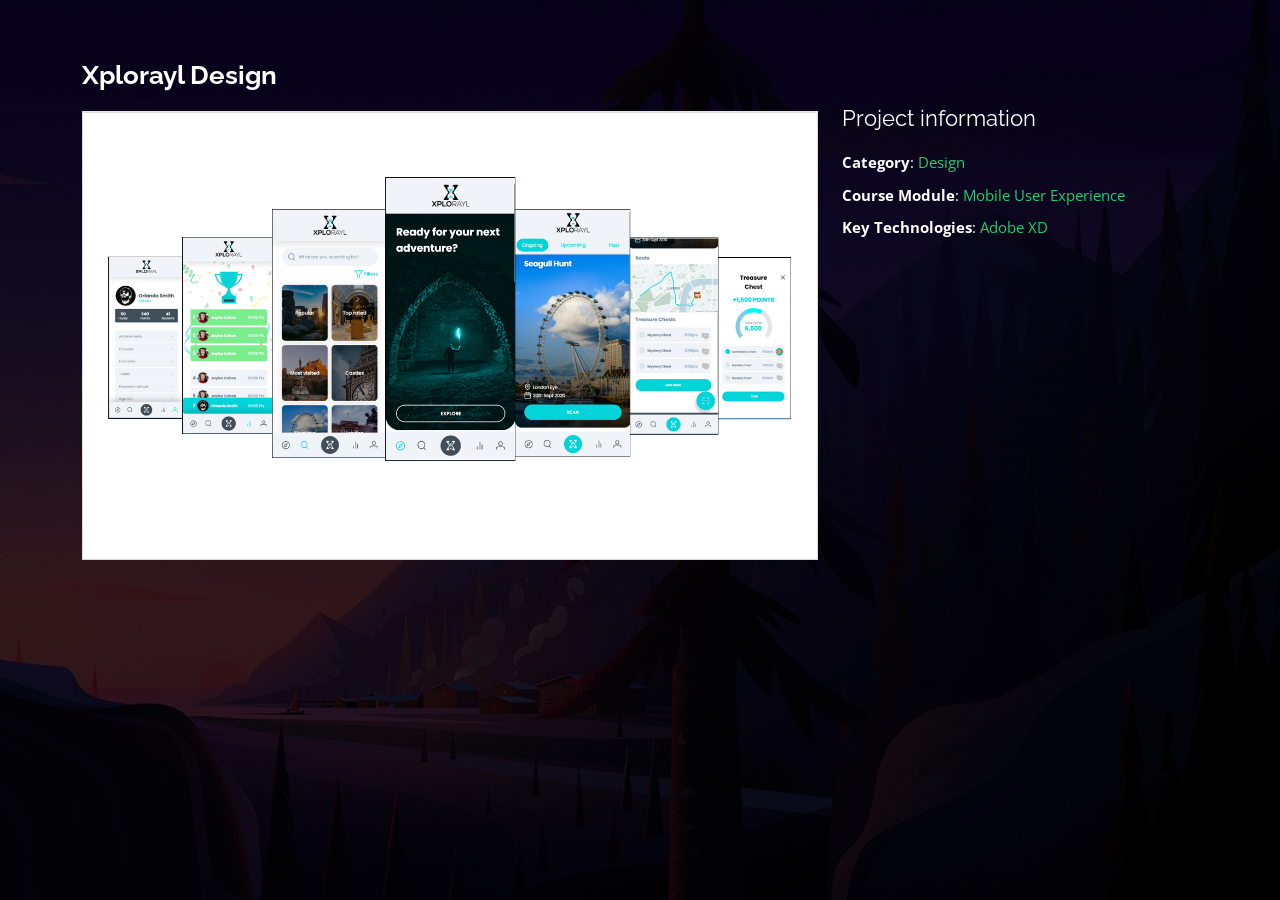
<file: xplorayl-design.html>
<!DOCTYPE html>
<html lang="en">

<head>
  <meta charset="utf-8">
  <meta content="width=device-width, initial-scale=1.0" name="viewport">

  <title>Xplorayl Design</title>
  <meta content="" name="description">
  <meta content="" name="keywords">

  <!-- Favicons -->
  <link href="assets/img/favicon.png" rel="icon">
  <link href="assets/img/apple-touch-icon.png" rel="apple-touch-icon">

  <!-- Google Fonts -->
  <link href="https://fonts.googleapis.com/css?family=Open+Sans:300,300i,400,400i,600,600i,700,700i|Raleway:300,300i,400,400i,500,500i,600,600i,700,700i|Poppins:300,300i,400,400i,500,500i,600,600i,700,700i" rel="stylesheet">

  <!-- Vendor CSS Files -->
  <link href="assets/vendor/bootstrap/css/bootstrap.min.css" rel="stylesheet">
  <link href="assets/vendor/bootstrap-icons/bootstrap-icons.css" rel="stylesheet">
  <link href="assets/vendor/boxicons/css/boxicons.min.css" rel="stylesheet">
  <link href="assets/vendor/glightbox/css/glightbox.min.css" rel="stylesheet">
  <link href="assets/vendor/remixicon/remixicon.css" rel="stylesheet">
  <link href="assets/vendor/swiper/swiper-bundle.min.css" rel="stylesheet">

  <!-- Template Main CSS File -->
  <link href="assets/css/style.css" rel="stylesheet">

  <!-- =======================================================
  * Template Name: Personal - v4.0.1
  * Template URL: https://bootstrapmade.com/personal-free-resume-bootstrap-template/
  * Author: BootstrapMade.com
  * License: https://bootstrapmade.com/license/
  ======================================================== -->
</head>

<body>

  <main id="main">

    <!-- ======= Portfolio Details ======= -->
    <div id="portfolio-details" class="portfolio-details">
      <div class="container">

        <div class="row">

          <div class="col-lg-8">
            <h2 class="portfolio-title">Xplorayl Design</h2>

            <div class="portfolio-details-slider swiper-container">
              <div class="swiper-wrapper align-items-center">

                <div>
                  <img height="100%" width="100%" src="assets/img/Merian/explo_wall.PNG" alt="Xplorayl-Design-img">
                </div>

              </div>
              <div class="swiper-pagination"></div>
            </div>

          </div>

          <div class="col-lg-4 portfolio-info">
            <h3>Project information</h3>
            <ul>
              <li><strong>Category</strong>: <span style="color: #18d26e;">Design</span></li>
              <li><strong>Course Module</strong>: <span style="color: #18d26e;">Mobile User Experience</span></li>
              <li><strong>Key Technologies</strong>: <span style="color: #18d26e;">Adobe XD</span></li>
              <!-- <li><strong>Project URL</strong>: <a href="#">www.example.com</a></li> -->
            </ul>

            <!-- <p>
              Autem ipsum nam porro corporis rerum. Quis eos dolorem eos itaque inventore commodi labore quia quia. Exercitationem repudiandae officiis neque suscipit non officia eaque itaque enim. Voluptatem officia accusantium nesciunt est omnis tempora consectetur dignissimos. Sequi nulla at esse enim cum deserunt eius.
            </p> -->
          </div>

        </div>

      </div>
    </div><!-- End Portfolio Details -->

  </main><!-- End #main -->

  <div class="credits">
    <!-- All the links in the footer should remain intact. -->
    <!-- You can delete the links only if you purchased the pro version. -->
    <!-- Licensing information: https://bootstrapmade.com/license/ -->
    <!-- Purchase the pro version with working PHP/AJAX contact form: https://bootstrapmade.com/personal-free-resume-bootstrap-template/ -->
    <!-- Designed by <a href="https://bootstrapmade.com/">BootstrapMade</a> -->
  </div>

  <!-- Vendor JS Files -->
  <script src="assets/vendor/bootstrap/js/bootstrap.bundle.min.js"></script>
  <script src="assets/vendor/glightbox/js/glightbox.min.js"></script>
  <script src="assets/vendor/isotope-layout/isotope.pkgd.min.js"></script>
  <script src="assets/vendor/php-email-form/validate.js"></script>
  <script src="assets/vendor/purecounter/purecounter.js"></script>
  <script src="assets/vendor/swiper/swiper-bundle.min.js"></script>
  <script src="assets/vendor/waypoints/noframework.waypoints.js"></script>

  <!-- Template Main JS File -->
  <script src="assets/js/main.js"></script>

</body>

</html>
</file>
<file: assets/css/style.css>
/**
* Template Name: Personal - v4.0.1
* Template URL: https://bootstrapmade.com/personal-free-resume-bootstrap-template/
* Author: BootstrapMade.com
* License: https://bootstrapmade.com/license/
*/

/*--------------------------------------------------------------
# General
--------------------------------------------------------------*/
body {
  font-family: "Open Sans", sans-serif;
  background-color: #040404;
  /* background: #04040436 url("../img/bgpic.jpg") left top; */
  color: #fff;
  position: relative;
  background: transparent;
}

body::before {
  content: "";
  position: fixed;
  background: #04040436 url("../img/view.jpg") top right no-repeat;
  background-size: cover;
  left: 0;
  right: 0;
  top: 0;
  height: 100vh;
  z-index: -1;
}

body::after {
  content:'\A';
  position:absolute;
  width:100%; height:100%;
  top:0; left:0;
  background:rgba(0,0,0,0.3);
  opacity:1;
}

@media (min-width: 1024px) {
  body::before {
    background-attachment: fixed;
  }
}

a {
  color: #18d26e;
  text-decoration: none;
}

a:hover {
  color: #35e888;
  text-decoration: none;
}

h1, h2, h3, h4, h5, h6 {
  font-family: "Raleway", sans-serif;
}

/*--------------------------------------------------------------
# Header
--------------------------------------------------------------*/
#header {
  transition: ease-in-out 0.3s;
  position: relative;
  height: 100vh;
  display: flex;
  align-items: center;
  z-index: 997;
  overflow-y: auto;
}

#header * {
  transition: ease-in-out 0.3s;
}

#header h1 {
  font-size: 48px;
  margin: 0;
  padding: 0;
  line-height: 1;
  font-weight: 700;
  font-family: "Poppins", sans-serif;
}

#header h1 a, #header h1 a:hover {
  color: #fff;
  line-height: 1;
  display: inline-block;
}

#header h2 {
  font-size: 24px;
  margin-top: 20px;
  color: rgba(255, 255, 255, 0.8);
}

#typing-text {
  color: #fff;
  border-bottom: 2px solid #18d26e;
  padding-bottom: 6px;
}

#header img {
  padding: 0;
  margin: 0;
}

#header .social-links {
  margin-top: 40px;
  display: flex;
}

#header .social-links a {
  font-size: 16px;
  display: flex;
  justify-content: center;
  align-items: center;
  background: rgba(255, 255, 255, 0.1);
  color: #fff;
  line-height: 1;
  margin-right: 8px;
  border-radius: 50%;
  width: 40px;
  height: 40px;
}

#header .social-links a:hover {
  background: #18d26e;
}

@media (max-width: 992px) {
  #header h1 {
    font-size: 36px;
  }
  #header h2 {
    font-size: 20px;
    line-height: 30px;
  }
  #header .social-links {
    margin-top: 15px;
  }
  #header .container {
    display: flex;
    flex-direction: column;
    align-items: center;
  }
}

/* Header Top */
#header.header-top {
  height: 80px;
  position: fixed;
  left: 0;
  top: 0;
  right: 0;
  background: rgba(0, 0, 0, 0.9);
}

#header.header-top .social-links, #header.header-top h2 {
  display: none;
}

#header.header-top h1 {
  margin-right: auto;
  font-size: 36px;
}

#header.header-top .container {
  display: flex;
  align-items: center;
}

#header.header-top .navbar {
  margin: 0;
}

@media (max-width: 768px) {
  #header.header-top {
    height: 60px;
  }
  #header.header-top h1 {
    font-size: 26px;
  }
}

/*--------------------------------------------------------------
# Navigation Menu
--------------------------------------------------------------*/
/**
* Desktop Navigation 
*/
.navbar {
  padding: 0;
  margin-top: 35px;
}

.navbar ul {
  margin: 0;
  padding: 0;
  display: flex;
  list-style: none;
  align-items: center;
}

.navbar li {
  position: relative;
}

.navbar li + li {
  margin-left: 30px;
}

.navbar a {
  display: flex;
  align-items: center;
  justify-content: space-between;
  padding: 0;
  font-family: "Poppins", sans-serif;
  font-size: 16px;
  font-weight: 400;
  color: rgba(255, 255, 255, 0.7);
  white-space: nowrap;
  transition: 0.3s;
}

.navbar a i {
  font-size: 12px;
  line-height: 0;
  margin-left: 5px;
}

.navbar a:before {
  content: "";
  position: absolute;
  width: 0;
  height: 2px;
  bottom: -4px;
  left: 0;
  background-color: #18d26e;
  visibility: hidden;
  width: 0px;
  transition: all 0.3s ease-in-out 0s;
}

.navbar a:hover:before, .navbar li:hover > a:before, .navbar .active:before {
  visibility: visible;
  width: 25px;
}

.navbar a:hover, .navbar .active, .navbar li:hover > a {
  color: #fff;
}

/**
* Mobile Navigation 
*/
.mobile-nav-toggle {
  color: #fff;
  font-size: 28px;
  cursor: pointer;
  display: none;
  line-height: 0;
  transition: 0.5s;
  position: fixed;
  right: 15px;
  top: 15px;
}

@media (max-width: 991px) {
  .mobile-nav-toggle {
    display: block;
  }
  .navbar ul {
    flex-wrap: wrap;
    justify-content: center;
    gap: 20px;
  }

  .navbar ul li {
    margin: 0;
  }

  #header.header-top .navbar:not(.navbar-mobile) ul {
    display: none;
  }
}

.navbar-mobile {
  position: fixed;
  overflow: hidden;
  top: 0;
  right: 0;
  left: 0;
  bottom: 0;
  background: rgba(0, 0, 0, 0.9);
  transition: 0.3s;
  z-index: 999;
  margin-top: 0;
}

.navbar-mobile .mobile-nav-toggle {
  position: absolute;
  top: 15px;
  right: 15px;
}

.navbar-mobile ul {
  display: block;
  position: absolute;
  top: 55px;
  right: 15px;
  bottom: 45px;
  left: 15px;
  padding: 10px 0;
  overflow-y: auto;
  transition: 0.3s;
  border: 2px solid rgba(255, 255, 255, 0.2);
}

.navbar-mobile li {
  padding: 12px 20px;
}

.navbar-mobile li + li {
  margin: 0;
}

.navbar-mobile a {
  font-size: 16px;
  position: relative;
}

/*--------------------------------------------------------------
# Sections General
--------------------------------------------------------------*/
section {
  overflow: hidden;
  position: absolute;
  width: 100%;
  top: 140px;
  bottom: 100%;
  opacity: 0;
  transition: ease-in-out 0.4s;
  z-index: 2;
}

section.section-show {
  top: 100px;
  bottom: auto;
  opacity: 1;
  padding-bottom: 45px;
}

section .container {
  background: rgba(0, 0, 0, 0.9);
  padding: 30px;
}

@media (max-width: 768px) {
  section {
    top: 120px;
  }
  section.section-show {
    top: 80px;
  }
}

.section-title h2 {
  font-size: 14px;
  font-weight: 500;
  padding: 0;
  line-height: 1px;
  margin: 0 0 20px 0;
  letter-spacing: 2px;
  text-transform: uppercase;
  color: #aaaaaa;
  font-family: "Poppins", sans-serif;
}

.section-title h2::after {
  content: "";
  width: 120px;
  height: 1px;
  display: inline-block;
  background: #4ceb95;
  margin: 4px 10px;
}

.section-title p {
  margin: 0;
  margin: -15px 0 15px 0;
  font-size: 36px;
  font-weight: 700;
  text-transform: uppercase;
  font-family: "Poppins", sans-serif;
  color: #fff;
}

/*--------------------------------------------------------------
# About
--------------------------------------------------------------*/
.about-me .content h3 {
  font-weight: 700;
  font-size: 26px;
  color: #18d26e;
}

.about-me .content ul {
  list-style: none;
  padding: 0;
}

.about-me .content ul li {
  margin-bottom: 20px;
  display: flex;
  align-items: center;
}

.about-me .content ul strong {
  margin-right: 10px;
}

.about-me .content ul i {
  font-size: 16px;
  margin-right: 5px;
  color: #18d26e;
  line-height: 0;
}

.about-me .content p:last-child {
  margin-bottom: 0;
}

/*--------------------------------------------------------------
# Counts
--------------------------------------------------------------*/
.counts {
  padding: 70px 0 60px;
}

.counts .count-box {
  padding: 30px 30px 25px 30px;
  width: 100%;
  position: relative;
  text-align: center;
  background: rgba(255, 255, 255, 0.08);
}

.counts .count-box i {
  position: absolute;
  top: -25px;
  left: 50%;
  transform: translateX(-50%);
  font-size: 24px;
  background: rgba(255, 255, 255, 0.1);
  padding: 12px;
  color: #18d26e;
  border-radius: 50px;
  line-height: 0;
}

.counts .count-box span {
  font-size: 36px;
  display: block;
  font-weight: 600;
  color: #fff;
}

.counts .count-box p {
  padding: 0;
  margin: 0;
  font-family: "Raleway", sans-serif;
  font-size: 14px;
}

/*--------------------------------------------------------------
# Skills
--------------------------------------------------------------*/
.skills .progress {
  height: 60px;
  display: block;
  background: none;
  border-radius: 0;
}

.skills .progress .skill {
  padding: 10px 0;
  margin: 0;
  text-transform: uppercase;
  display: block;
  font-weight: 600;
  font-family: "Poppins", sans-serif;
  color: #fff;
}

.skills .progress .skill .val {
  float: right;
  font-style: normal;
}

.skills .progress-bar-wrap {
  background: rgba(255, 255, 255, 0.2);
}

.skills .progress-bar {
  width: 1px;
  height: 10px;
  transition: .9s;
  background-color: #18d26e;
}

/*--------------------------------------------------------------
# Interests
--------------------------------------------------------------*/
.interests .icon-box {
  display: flex;
  align-items: center;
  padding: 20px;
  background: rgba(255, 255, 255, 0.08);
  transition: ease-in-out 0.3s;
}

.interests .icon-box i {
  font-size: 32px;
  padding-right: 10px;
  line-height: 1;
}

.interests .icon-box h3 {
  font-weight: 700;
  margin: 0;
  padding: 0;
  line-height: 1;
  font-size: 16px;
  color: #fff;
}

.interests .icon-box:hover {
  background: rgba(255, 255, 255, 0.12);
}

/*--------------------------------------------------------------
# Testimonials
--------------------------------------------------------------*/
.testimonials .testimonial-item {
  box-sizing: content-box;
  min-height: 320px;
}

.testimonials .testimonial-item .testimonial-img {
  width: 90px;
  border-radius: 50%;
  margin: -40px 0 0 40px;
  position: relative;
  z-index: 2;
  border: 6px solid rgba(255, 255, 255, 0.12);
}

.testimonials .testimonial-item h3 {
  font-size: 18px;
  font-weight: bold;
  margin: 10px 0 5px 45px;
  color: #fff;
}

.testimonials .testimonial-item h4 {
  font-size: 14px;
  color: #999;
  margin: 0 0 0 45px;
}

.testimonials .testimonial-item .quote-icon-left, .testimonials .testimonial-item .quote-icon-right {
  color: rgba(255, 255, 255, 0.25);
  font-size: 26px;
}

.testimonials .testimonial-item .quote-icon-left {
  display: inline-block;
  left: -5px;
  position: relative;
}

.testimonials .testimonial-item .quote-icon-right {
  display: inline-block;
  right: -5px;
  position: relative;
  top: 10px;
}

.testimonials .testimonial-item p {
  font-style: italic;
  margin: 0 15px 0 15px;
  padding: 20px 20px 60px 20px;
  background: rgba(255, 255, 255, 0.1);
  position: relative;
  border-radius: 6px;
  position: relative;
  z-index: 1;
}

.testimonials .swiper-pagination {
  margin-top: 20px;
  position: relative;
}

.testimonials .swiper-pagination .swiper-pagination-bullet {
  width: 12px;
  height: 12px;
  opacity: 1;
  background-color: rgba(255, 255, 255, 0.3);
}

.testimonials .swiper-pagination .swiper-pagination-bullet-active {
  background-color: #18d26e;
}

/*--------------------------------------------------------------
# Resume
--------------------------------------------------------------*/
.resume .resume-title {
  font-size: 26px;
  font-weight: 700;
  margin-top: 20px;
  margin-bottom: 20px;
  color: #fff;
}

.resume .resume-item {
  padding: 0 0 20px 20px;
  margin-top: -2px;
  border-left: 2px solid rgba(255, 255, 255, 0.2);
  position: relative;
}

.resume .resume-item h4 {
  line-height: 18px;
  font-size: 18px;
  font-weight: 600;
  text-transform: uppercase;
  font-family: "Poppins", sans-serif;
  color: #18d26e;
  margin-bottom: 10px;
}

.resume .resume-item h5 {
  font-size: 16px;
  background: rgba(255, 255, 255, 0.15);
  padding: 5px 15px;
  display: inline-block;
  font-weight: 600;
  margin-bottom: 10px;
}

.resume .resume-item ul {
  padding-left: 20px;
}

.resume .resume-item ul li {
  padding-bottom: 10px;
}

.resume .resume-item:last-child {
  padding-bottom: 0;
}

.resume .resume-item::before {
  content: "";
  position: absolute;
  width: 16px;
  height: 16px;
  border-radius: 50px;
  left: -9px;
  top: 0;
  background: #18d26e;
  border: 2px solid #18d26e;
}

/*--------------------------------------------------------------
# Services
--------------------------------------------------------------*/
.services .icon-box {
  text-align: center;
  background: rgba(204, 204, 204, 0.1);
  padding: 80px 20px;
  transition: all ease-in-out 0.3s;
}

.services .icon-box .icon {
  margin: 0 auto;
  width: 64px;
  height: 64px;
  background: #18d26e;
  border-radius: 5px;
  transition: all .3s ease-out 0s;
  display: flex;
  align-items: center;
  justify-content: center;
  margin-bottom: 20px;
  transform-style: preserve-3d;
}

.services .icon-box .icon i {
  color: #fff;
  font-size: 28px;
}

.services .icon-box .icon::before {
  position: absolute;
  content: '';
  left: -8px;
  top: -8px;
  height: 100%;
  width: 100%;
  background: rgba(255, 255, 255, 0.15);
  border-radius: 5px;
  transition: all .3s ease-out 0s;
  transform: translateZ(-1px);
}

.services .icon-box h4 {
  font-weight: 700;
  margin-bottom: 15px;
  font-size: 24px;
}

.services .icon-box h4 a {
  color: #fff;
}

.services .icon-box p {
  line-height: 24px;
  font-size: 14px;
  margin-bottom: 0;
}

.services .icon-box:hover {
  background: #18d26e;
  border-color: #18d26e;
}

.services .icon-box:hover .icon {
  background: #fff;
}

.services .icon-box:hover .icon i {
  color: #18d26e;
}

.services .icon-box:hover .icon::before {
  background: #35e888;
}

.services .icon-box:hover h4 a, .services .icon-box:hover p {
  color: #fff;
}

/*--------------------------------------------------------------
# Portfolio
--------------------------------------------------------------*/
.portfolio .portfolio-item {
  margin-bottom: 30px;
}

.portfolio #portfolio-flters {
  padding: 0;
  margin: 0 auto 15px auto;
  list-style: none;
  text-align: center;
  border-radius: 50px;
  padding: 2px 15px;
}

.portfolio #portfolio-flters li {
  cursor: pointer;
  display: inline-block;
  padding: 8px 16px 10px 16px;
  font-size: 14px;
  font-weight: 600;
  line-height: 1;
  text-transform: uppercase;
  color: #fff;
  background: rgba(255, 255, 255, 0.1);
  margin: 0 3px 10px 3px;
  transition: all 0.3s ease-in-out;
  border-radius: 4px;
}

.portfolio #portfolio-flters li:hover, .portfolio #portfolio-flters li.filter-active {
  background: #18d26e;
}

.portfolio #portfolio-flters li:last-child {
  margin-right: 0;
}

.portfolio .portfolio-wrap {
  transition: 0.3s;
  position: relative;
  overflow: hidden;
  z-index: 1;
  background: rgba(0, 0, 0, 0.6);
}

.portfolio .portfolio-wrap::before {
  content: "";
  background: rgba(0, 0, 0, 0.6);
  position: absolute;
  left: 30px;
  right: 30px;
  top: 30px;
  bottom: 30px;
  transition: all ease-in-out 0.3s;
  z-index: 2;
  opacity: 0;
}

.portfolio .portfolio-wrap .portfolio-info {
  opacity: 0;
  position: absolute;
  top: 0;
  left: 0;
  right: 0;
  bottom: 0;
  text-align: center;
  z-index: 3;
  transition: all ease-in-out 0.3s;
  display: flex;
  flex-direction: column;
  justify-content: center;
  align-items: center;
}

.portfolio .portfolio-wrap .portfolio-info::before {
  display: block;
  content: "";
  width: 48px;
  height: 48px;
  position: absolute;
  top: 35px;
  left: 35px;
  border-top: 3px solid #fff;
  border-left: 3px solid #fff;
  transition: all 0.5s ease 0s;
  z-index: 9994;
}

.portfolio .portfolio-wrap .portfolio-info::after {
  display: block;
  content: "";
  width: 48px;
  height: 48px;
  position: absolute;
  bottom: 35px;
  right: 35px;
  border-bottom: 3px solid #fff;
  border-right: 3px solid #fff;
  transition: all 0.5s ease 0s;
  z-index: 9994;
}

.portfolio .portfolio-wrap .portfolio-info h4 {
  font-size: 20px;
  color: #fff;
  font-weight: 600;
}

.portfolio .portfolio-wrap .portfolio-info p {
  color: #ffffff;
  font-size: 14px;
  text-transform: uppercase;
  padding: 0;
  margin: 0;
}

.portfolio .portfolio-wrap .portfolio-links {
  text-align: center;
  z-index: 4;
}

.portfolio .portfolio-wrap .portfolio-links a {
  color: #fff;
  margin: 0 2px;
  font-size: 28px;
  display: inline-block;
  transition: 0.3s;
}

.portfolio .portfolio-wrap .portfolio-links a:hover {
  color: #63eda3;
}

.portfolio .portfolio-wrap:hover::before {
  top: 0;
  left: 0;
  right: 0;
  bottom: 0;
  opacity: 1;
}

.portfolio .portfolio-wrap:hover .portfolio-info {
  opacity: 1;
}

.portfolio .portfolio-wrap:hover .portfolio-info::before {
  top: 15px;
  left: 15px;
}

.portfolio .portfolio-wrap:hover .portfolio-info::after {
  bottom: 15px;
  right: 15px;
}

/*--------------------------------------------------------------
# Portfolio Details
--------------------------------------------------------------*/
.portfolio-details {
  padding-top: 40px;
  background: rgba(0, 0, 0, 0.8);
  position: fixed;
  left: 0;
  right: 0;
  top: 0;
  bottom: 0;
  overflow-y: auto;
}

.portfolio-details .container {
  padding-top: 20px;
  padding-bottom: 40px;
}

.portfolio-details .portfolio-title {
  font-size: 26px;
  font-weight: 700;
  margin-bottom: 20px;
}

.portfolio-details .portfolio-info {
  padding-top: 45px;
}

.portfolio-details .portfolio-info h3 {
  font-size: 22px;
  font-weight: 400;
  margin-bottom: 20px;
}

.portfolio-details .portfolio-info ul {
  list-style: none;
  padding: 0;
  font-size: 15px;
}

.portfolio-details .portfolio-info ul li + li {
  margin-top: 10px;
}

.portfolio-details .portfolio-info p {
  font-size: 15px;
  padding: 15px 0 0 0;
}

@media (max-width: 992px) {
  .portfolio-details .portfolio-info {
    padding-top: 20px;
  }
}

.portfolio-details .swiper-pagination {
  margin-top: 20px;
  position: relative;
}

.portfolio-details .swiper-pagination .swiper-pagination-bullet {
  width: 12px;
  height: 12px;
  opacity: 1;
  background-color: rgba(255, 255, 255, 0.3);
}

.portfolio-details .swiper-pagination .swiper-pagination-bullet-active {
  background-color: #18d26e;
}

/*--------------------------------------------------------------
# Contact
--------------------------------------------------------------*/
.contact .info-box {
  color: #444444;
  padding: 20px;
  width: 100%;
  background: rgba(255, 255, 255, 0.08);
}

.contact .info-box i.bx {
  font-size: 24px;
  color: #18d26e;
  border-radius: 50%;
  padding: 14px;
  float: left;
  background: rgba(255, 255, 255, 0.1);
}

.contact .info-box h3 {
  font-size: 20px;
  color: rgba(255, 255, 255, 0.5);
  font-weight: 700;
  margin: 10px 0 8px 68px;
}

.contact .info-box p {
  padding: 0;
  color: #fff;
  line-height: 24px;
  font-size: 14px;
  margin: 0 0 0 68px;
}

.contact .info-box .social-links {
  margin: 5px 0 0 68px;
  display: flex;
}

.contact .info-box .social-links a {
  font-size: 18px;
  display: inline-block;
  color: #fff;
  line-height: 1;
  margin-right: 12px;
  transition: 0.3s;
}

.contact .info-box .social-links a:hover {
  color: #18d26e;
}

.contact .php-email-form {
  padding: 30px;
  background: rgba(255, 255, 255, 0.08);
}

.contact .php-email-form .error-message {
  display: none;
  background: rgba(255, 255, 255, 0.08);
  background: #ed3c0d;
  text-align: left;
  padding: 15px;
  font-weight: 600;
}

.contact .php-email-form .error-message br + br {
  margin-top: 25px;
}

.contact .php-email-form .sent-message {
  display: none;
  background: rgba(255, 255, 255, 0.08);
  background: #18d26e;
  text-align: center;
  padding: 15px;
  font-weight: 600;
}

.contact .php-email-form .loading {
  display: none;
  background: rgba(255, 255, 255, 0.08);
  text-align: center;
  padding: 15px;
}

.contact .php-email-form .loading:before {
  content: "";
  display: inline-block;
  border-radius: 50%;
  width: 24px;
  height: 24px;
  margin: 0 10px -6px 0;
  border: 3px solid #18d26e;
  border-top-color: #eee;
  -webkit-animation: animate-loading 1s linear infinite;
  animation: animate-loading 1s linear infinite;
}

.contact .php-email-form input, .contact .php-email-form textarea {
  border-radius: 0;
  box-shadow: none;
  font-size: 14px;
  background: rgba(255, 255, 255, 0.08);
  border: 0;
  transition: 0.3s;
  color: #fff;
}

.contact .php-email-form input:focus, .contact .php-email-form textarea:focus {
  background-color: rgba(255, 255, 255, 0.11);
}

.contact .php-email-form input::-webkit-input-placeholder, .contact .php-email-form textarea::-webkit-input-placeholder {
  color: rgba(255, 255, 255, 0.3);
  opacity: 1;
}

.contact .php-email-form input::-moz-placeholder, .contact .php-email-form textarea::-moz-placeholder {
  color: rgba(255, 255, 255, 0.3);
  opacity: 1;
}

.contact .php-email-form input::placeholder, .contact .php-email-form textarea::placeholder {
  color: rgba(255, 255, 255, 0.3);
  opacity: 1;
}

.contact .php-email-form input {
  padding: 10px 15px;
}

.contact .php-email-form textarea {
  padding: 12px 15px;
}

.contact .php-email-form button[type="submit"] {
  background: #18d26e;
  border: 0;
  padding: 10px 30px;
  color: #fff;
  transition: 0.4s;
  border-radius: 4px;
}

.contact .php-email-form button[type="submit"]:hover {
  background: #15bb62;
}

@-webkit-keyframes animate-loading {
  0% {
    transform: rotate(0deg);
  }
  100% {
    transform: rotate(360deg);
  }
}

@keyframes animate-loading {
  0% {
    transform: rotate(0deg);
  }
  100% {
    transform: rotate(360deg);
  }
}

/*--------------------------------------------------------------
# Credits
--------------------------------------------------------------*/
.credits {
  position: fixed;
  right: 0;
  left: 0;
  bottom: 0;
  padding: 15px;
  text-align: right;
  font-size: 13px;
  color: #fff;
  z-index: 999999;
}

@media (max-width: 992px) {
  .credits {
    text-align: center;
    padding: 10px;
    background: rgba(0, 0, 0, 0.8);
  }
}

.credits a {
  color: #18d26e;
  transition: 0.3s;
}

.credits a:hover {
  color: #fff;
}

.pdfobject-container { height: 48rem; border: 1rem solid rgba(0,0,0,.1); }
</file>
